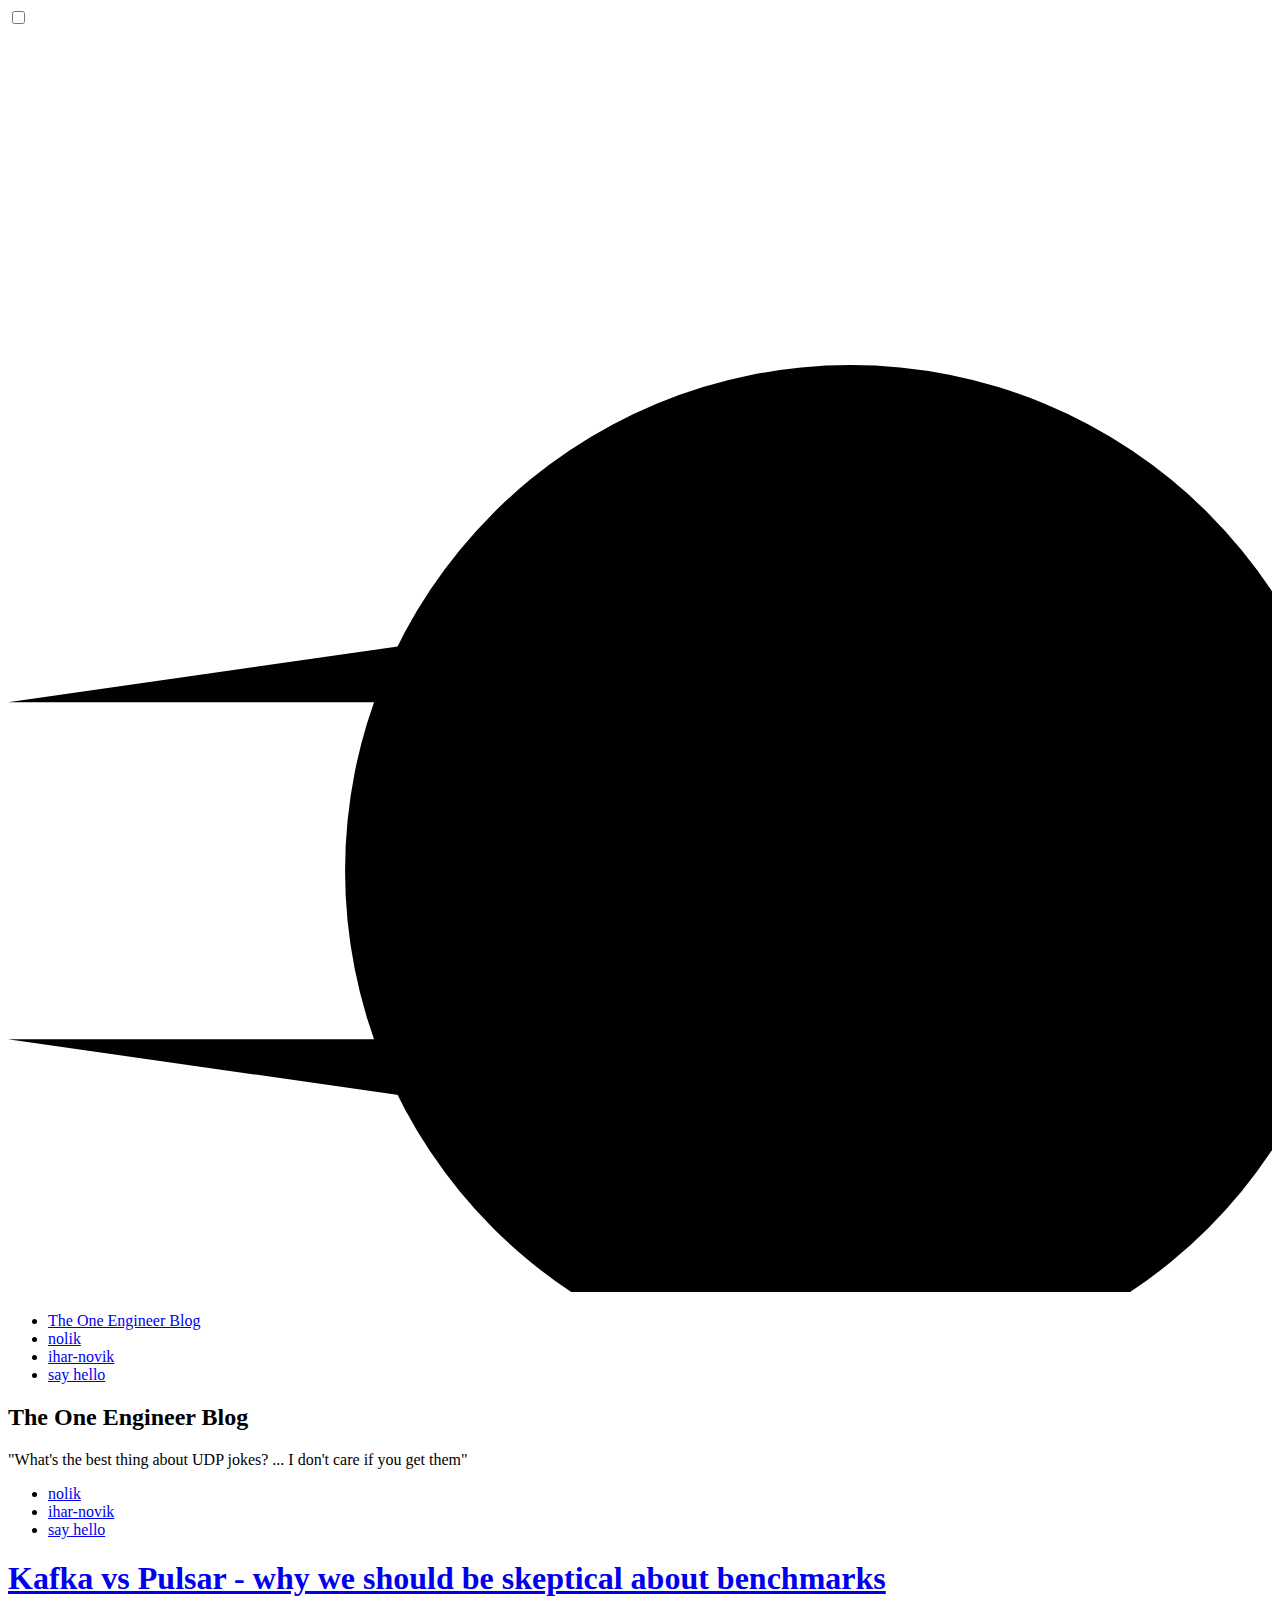
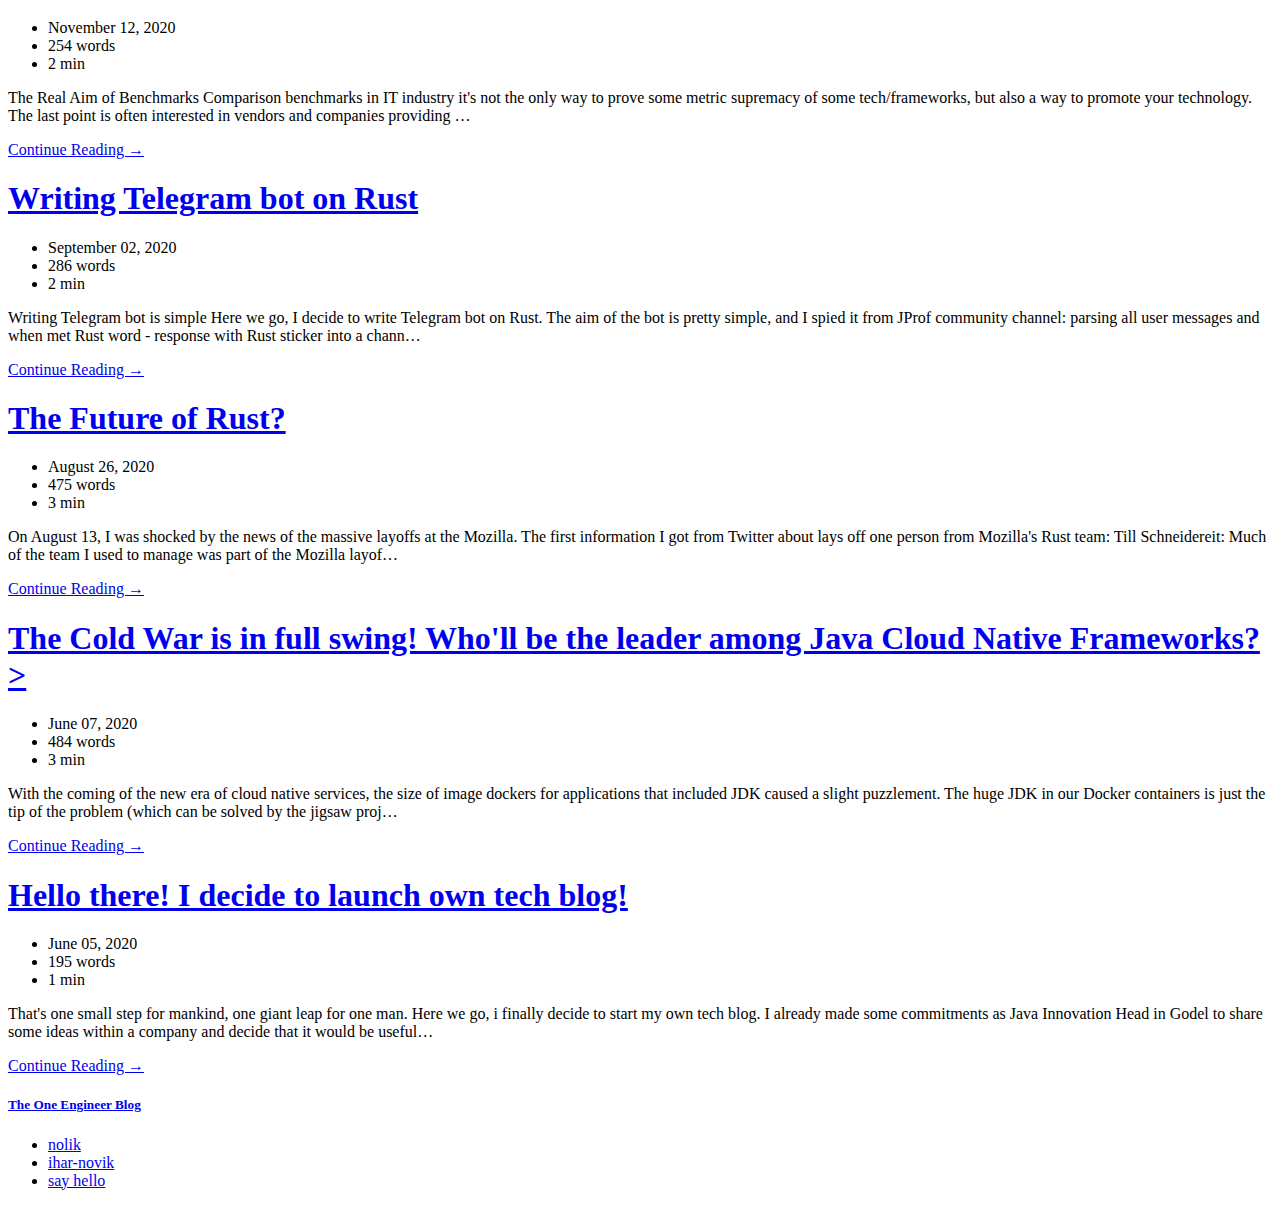
<file: index.html>
<!DOCTYPE html>
<html lang="en">
    <head>
        
        <meta http-equiv="X-UA-Compatible" content="IE=edge" >
        <meta http-equiv="content-type" content="text/html; charset=utf-8">

        <!-- SEO -->
        
        <title> The One Engineer Blog </title>
        

        <!-- Enable responsiveness on mobile devices-->
        <meta name="viewport" content="width=device-width, initial-scale=1.0, maximum-scale=1" >

        <!--  css -->
        <link id="themeCSS" rel="stylesheet"
                            href="https:&#x2F;&#x2F;nolik.github.io&#x2F;blog/default.css"
                            />

        <!-- fonts -->
        <!-- preload  -->
        <link rel="preload" href="https://fonts.googleapis.com/css?family=Montserrat:200,300,300i,400,500,500i,600,700,800,900|Raleway" as="style">
        <link rel="preload"  href="https://use.fontawesome.com/releases/v5.3.1/css/all.css" integrity="sha384-mzrmE5qonljUremFsqc01SB46JvROS7bZs3IO2EmfFsd15uHvIt+Y8vEf7N7fWAU" crossorigin="anonymous" as="style" >
        <!-- load -->
        <link rel="stylesheet" href="https://fonts.googleapis.com/css?family=Montserrat:200,300,300i,400,500,500i,600,700,800,900|Raleway">
        <link rel="stylesheet" href="https://use.fontawesome.com/releases/v5.3.1/css/all.css"  integrity="sha384-mzrmE5qonljUremFsqc01SB46JvROS7bZs3IO2EmfFsd15uHvIt+Y8vEf7N7fWAU" crossorigin="anonymous">
        
    </head>

    <body onload="main();">
        
        
<input type="checkbox" id="openSidebarMenu" class="openSidebarMenu">
<label class="menu cross menu--1" for="openSidebarMenu">
    <svg viewBox="0 0 75 75" xmlns="https://www.w3.org/2000/svg">
        <circle cx="50" cy="50" r="30" />
        <path class="line--1" d="M0 40h62c13 0 6 28-4 18L35 35" />
        <path class="line--2" d="M0 50h70" />
        <path class="line--3" d="M0 60h62c13 0 6-28-4-18L35 65" />
    </svg>
</label>

<div id="sidebarMenu">
    <div class="menu_wrapper">
        <ul class="sidebarMenuInner">
            <li>
                <a href="https:&#x2F;&#x2F;nolik.github.io&#x2F;blog" >The One Engineer Blog</a>
                <div class="menu_div" ></div>
            </li>
            
            
            
            <li><a href="https://github.com/nolik" target="_blank" >nolik</a><i class="fab fa-github" ></i></li>
            
            
            
            
            
            <li><a href="https://www.linkedin.com/in/ihar-novik" target="_blank">ihar-novik</a><i class="fab fa-linkedin" ></i></li>
            
            
            
            
            <li><a href="mailto:nolik03@gmail.com?subject=hi" target="_blank">say hello</a><i class="fas fa-envelope" ></i></li>
            
            
        </ul>
    </div>
</div>

        

        
<nav>




</nav>
<header class="header">
    
    <figure class="user_logo">
        <a href="https:&#x2F;&#x2F;nolik.github.io&#x2F;blog" style="background-image: url(https:&#x2F;&#x2F;nolik.github.io&#x2F;blog/img/profile.svg"></a>
    </figure>
    <h2 class="site_title">The One Engineer Blog</h2>
    <div>&quot;What's the best thing about UDP jokes? ... I don't care if you get them&quot;</div>
    
<ul class="social_list header_list" >
    
    
    <li class="button small font_faint"><a href="https://github.com/nolik" target="_blank" >nolik</a><i class="fab fa-github" ></i></li>
    
    
    
    
    
    
    
    
    <li class="button small font_faint"><a href="https://www.linkedin.com/in/ihar-novik" target="_blank">ihar-novik</a><i class="fab fa-linkedin" ></i></li>
    
    
    
    
    <li class="button small font_faint"><a href="mailto:nolik03@gmail.com?subject=hi" target="_blank">say hello</a><i class="fas fa-envelope" ></i></li>
    
    
    
</ul>

    
</header>

<section class="post_list">
    
    <article id="Kafka vs Pulsar - why we should be skeptical about benchmarks" class="post_list_item">
        <h1 class="article_title" >
            <a href="https:&#x2F;&#x2F;nolik.github.io&#x2F;blog&#x2F;post-5&#x2F;"  id="article_link" >Kafka vs Pulsar - why we should be skeptical about benchmarks</a>
        </h1>
            
            
<ul class="frontmatter " id="frontmatter">
    <li>
        <time class="article_time"  datetime="2020-11-12">November 12, 2020</time>
    </li>
    <span class="dotDivider"></span>
    <li> 254 words </li>
    <span class="dotDivider" ></span>
    <li> 2 min </li>
</ul>

            
            
            <p class="article_content">The Real Aim of Benchmarks
Comparison benchmarks in IT industry it's not the only way to prove some metric supremacy of some tech/frameworks, but also a way to promote your technology. The last point is often interested in vendors and companies providing …</p>
            
            <a class="button small" href="https:&#x2F;&#x2F;nolik.github.io&#x2F;blog&#x2F;post-5&#x2F;">Continue Reading →</a>
    </article>
    
    <article id="Writing Telegram bot on Rust" class="post_list_item">
        <h1 class="article_title" >
            <a href="https:&#x2F;&#x2F;nolik.github.io&#x2F;blog&#x2F;post-4&#x2F;"  id="article_link" >Writing Telegram bot on Rust</a>
        </h1>
            
            
<ul class="frontmatter " id="frontmatter">
    <li>
        <time class="article_time"  datetime="2020-09-02">September 02, 2020</time>
    </li>
    <span class="dotDivider"></span>
    <li> 286 words </li>
    <span class="dotDivider" ></span>
    <li> 2 min </li>
</ul>

            
            
            <p class="article_content">Writing Telegram bot is simple
Here we go, I decide to write Telegram bot on Rust. The aim of the bot is pretty simple, and I spied it from JProf
community channel: parsing all user messages and when met Rust word - response with Rust sticker into a chann…</p>
            
            <a class="button small" href="https:&#x2F;&#x2F;nolik.github.io&#x2F;blog&#x2F;post-4&#x2F;">Continue Reading →</a>
    </article>
    
    <article id="The Future of Rust?" class="post_list_item">
        <h1 class="article_title" >
            <a href="https:&#x2F;&#x2F;nolik.github.io&#x2F;blog&#x2F;post-3&#x2F;"  id="article_link" >The Future of Rust?</a>
        </h1>
            
            
<ul class="frontmatter " id="frontmatter">
    <li>
        <time class="article_time"  datetime="2020-08-26">August 26, 2020</time>
    </li>
    <span class="dotDivider"></span>
    <li> 475 words </li>
    <span class="dotDivider" ></span>
    <li> 3 min </li>
</ul>

            
            
            <p class="article_content">On August 13, I was shocked by the news of the massive layoffs at the Mozilla.

The first information I got from Twitter about lays off one person from Mozilla's Rust team:
Till Schneidereit: Much of the team I used to manage was part of the Mozilla layof…</p>
            
            <a class="button small" href="https:&#x2F;&#x2F;nolik.github.io&#x2F;blog&#x2F;post-3&#x2F;">Continue Reading →</a>
    </article>
    
    <article id="The Cold War is in full swing! Who&#x27;ll be the leader among Java Cloud Native Frameworks?&gt;" class="post_list_item">
        <h1 class="article_title" >
            <a href="https:&#x2F;&#x2F;nolik.github.io&#x2F;blog&#x2F;post-2&#x2F;"  id="article_link" >The Cold War is in full swing! Who&#x27;ll be the leader among Java Cloud Native Frameworks?&gt;</a>
        </h1>
            
            
<ul class="frontmatter " id="frontmatter">
    <li>
        <time class="article_time"  datetime="2020-06-07">June 07, 2020</time>
    </li>
    <span class="dotDivider"></span>
    <li> 484 words </li>
    <span class="dotDivider" ></span>
    <li> 3 min </li>
</ul>

            
            
            <p class="article_content">With the coming  of the new era of cloud native services, the size of image dockers for applications that included
JDK caused a slight puzzlement. The huge JDK in our Docker containers is just the tip of the problem (which can be
solved by the jigsaw proj…</p>
            
            <a class="button small" href="https:&#x2F;&#x2F;nolik.github.io&#x2F;blog&#x2F;post-2&#x2F;">Continue Reading →</a>
    </article>
    
    <article id="Hello there! I decide to launch own tech blog!" class="post_list_item">
        <h1 class="article_title" >
            <a href="https:&#x2F;&#x2F;nolik.github.io&#x2F;blog&#x2F;post-1&#x2F;"  id="article_link" >Hello there! I decide to launch own tech blog!</a>
        </h1>
            
            
<ul class="frontmatter " id="frontmatter">
    <li>
        <time class="article_time"  datetime="2020-06-05">June 05, 2020</time>
    </li>
    <span class="dotDivider"></span>
    <li> 195 words </li>
    <span class="dotDivider" ></span>
    <li> 1 min </li>
</ul>

            
            
            <p class="article_content">That's one small step for mankind, one giant leap for one man.
Here we go, i finally decide to start my own tech blog. I already made some commitments as Java Innovation Head in Godel
to share some ideas within a company and decide that it would be useful…</p>
            
            <a class="button small" href="https:&#x2F;&#x2F;nolik.github.io&#x2F;blog&#x2F;post-1&#x2F;">Continue Reading →</a>
    </article>
    
</section>

        
<nav class="pagination">
    

    
</nav>


        <footer>
            
            
<figure class="mini_logo ">
    <a href="https:&#x2F;&#x2F;nolik.github.io&#x2F;blog" style="background-image: url(https:&#x2F;&#x2F;nolik.github.io&#x2F;blog/img/profile.svg)"></a>
</figure>
<h5>
    <a href="https:&#x2F;&#x2F;nolik.github.io&#x2F;blog">The One Engineer Blog</a>
</h5>

            
<ul class="social_list foot_list" >
    
    
    <li class="button extra_small font_faint"><a href="https://github.com/nolik" target="_blank" >nolik</a><i class="fab fa-github" ></i></li>
    
    
    
    
    
    
    
    
    <li class="button extra_small font_faint"><a href="https://www.linkedin.com/in/ihar-novik" target="_blank">ihar-novik</a><i class="fab fa-linkedin" ></i></li>
    
    
    
    
    <li class="button extra_small font_faint"><a href="mailto:nolik03@gmail.com?subject=hi" target="_blank">say hello</a><i class="fas fa-envelope" ></i></li>
    
    
    
</ul>

            
        </footer>
    </body>
</html>
</file>
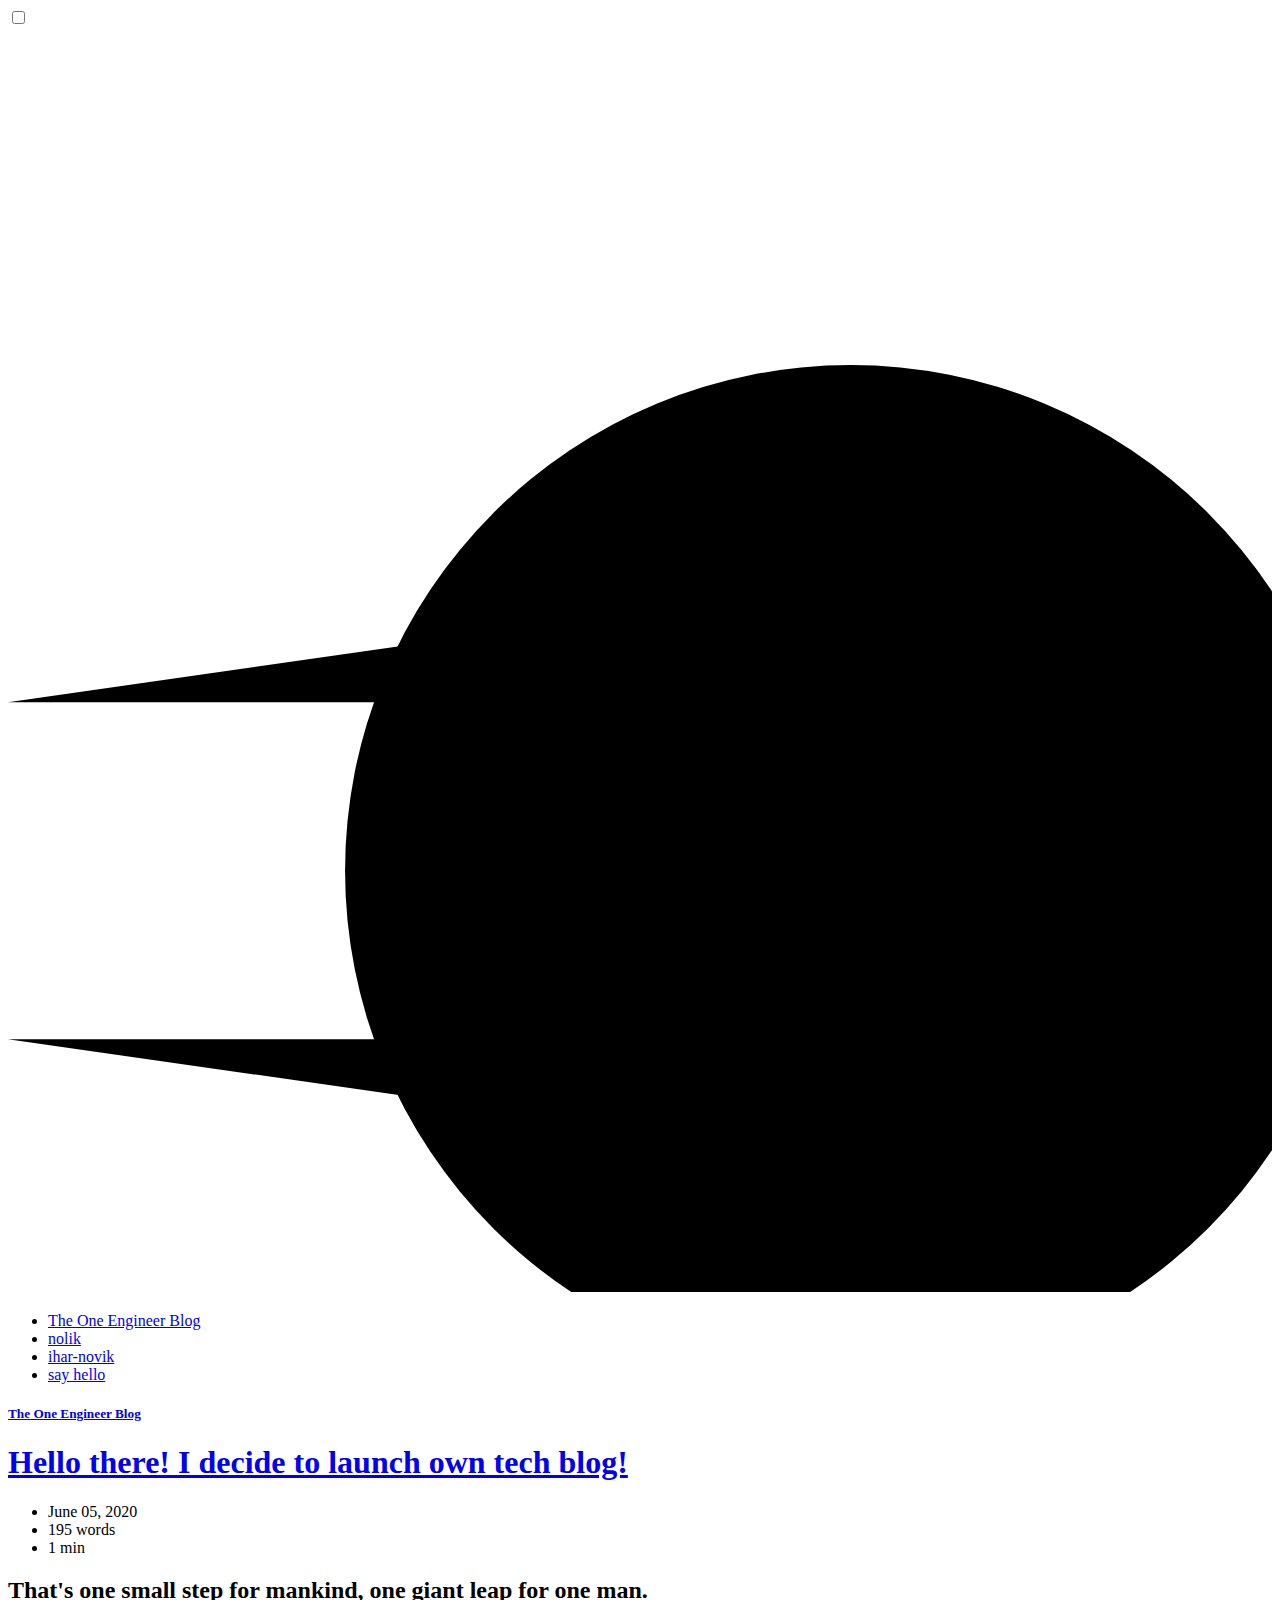
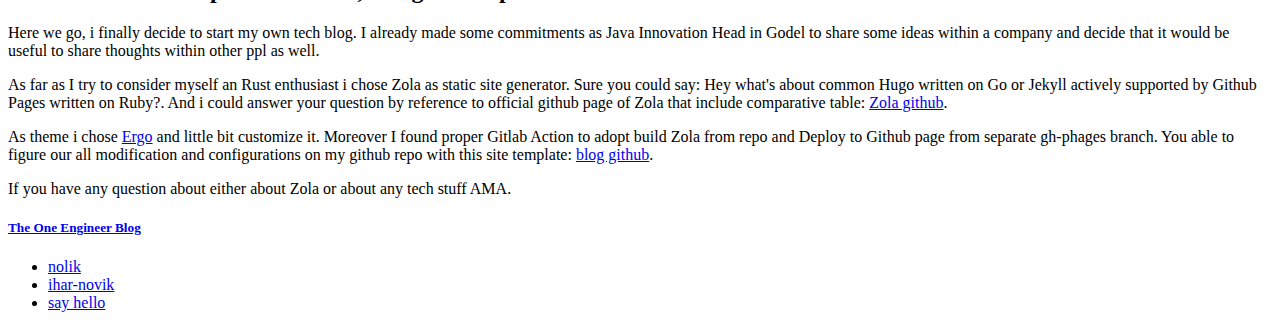
<file: post-1/index.html>
<!DOCTYPE html>
<html lang="en">
    <head>
        
        <meta http-equiv="X-UA-Compatible" content="IE=edge" >
        <meta http-equiv="content-type" content="text/html; charset=utf-8">

        <!-- SEO -->
        
        <title> Hello there! I decide to launch own tech blog! | The One Engineer Blog </title>
        

        <!-- Enable responsiveness on mobile devices-->
        <meta name="viewport" content="width=device-width, initial-scale=1.0, maximum-scale=1" >

        <!--  css -->
        <link id="themeCSS" rel="stylesheet"
                            href="https:&#x2F;&#x2F;nolik.github.io&#x2F;blog/default.css"
                            />

        <!-- fonts -->
        <!-- preload  -->
        <link rel="preload" href="https://fonts.googleapis.com/css?family=Montserrat:200,300,300i,400,500,500i,600,700,800,900|Raleway" as="style">
        <link rel="preload"  href="https://use.fontawesome.com/releases/v5.3.1/css/all.css" integrity="sha384-mzrmE5qonljUremFsqc01SB46JvROS7bZs3IO2EmfFsd15uHvIt+Y8vEf7N7fWAU" crossorigin="anonymous" as="style" >
        <!-- load -->
        <link rel="stylesheet" href="https://fonts.googleapis.com/css?family=Montserrat:200,300,300i,400,500,500i,600,700,800,900|Raleway">
        <link rel="stylesheet" href="https://use.fontawesome.com/releases/v5.3.1/css/all.css"  integrity="sha384-mzrmE5qonljUremFsqc01SB46JvROS7bZs3IO2EmfFsd15uHvIt+Y8vEf7N7fWAU" crossorigin="anonymous">
        
    </head>

    <body onload="main();">
        
        
<input type="checkbox" id="openSidebarMenu" class="openSidebarMenu">
<label class="menu cross menu--1" for="openSidebarMenu">
    <svg viewBox="0 0 75 75" xmlns="https://www.w3.org/2000/svg">
        <circle cx="50" cy="50" r="30" />
        <path class="line--1" d="M0 40h62c13 0 6 28-4 18L35 35" />
        <path class="line--2" d="M0 50h70" />
        <path class="line--3" d="M0 60h62c13 0 6-28-4-18L35 65" />
    </svg>
</label>

<div id="sidebarMenu">
    <div class="menu_wrapper">
        <ul class="sidebarMenuInner">
            <li>
                <a href="https:&#x2F;&#x2F;nolik.github.io&#x2F;blog" >The One Engineer Blog</a>
                <div class="menu_div" ></div>
            </li>
            
            
            
            <li><a href="https://github.com/nolik" target="_blank" >nolik</a><i class="fab fa-github" ></i></li>
            
            
            
            
            
            <li><a href="https://www.linkedin.com/in/ihar-novik" target="_blank">ihar-novik</a><i class="fab fa-linkedin" ></i></li>
            
            
            
            
            <li><a href="mailto:nolik03@gmail.com?subject=hi" target="_blank">say hello</a><i class="fas fa-envelope" ></i></li>
            
            
        </ul>
    </div>
</div>

        

        
<nav id="overlord" class="overlord" >
  
<figure class="mini_logo ">
    <a href="https:&#x2F;&#x2F;nolik.github.io&#x2F;blog" style="background-image: url(https:&#x2F;&#x2F;nolik.github.io&#x2F;blog/img/profile.svg)"></a>
</figure>
<h5>
    <a href="https:&#x2F;&#x2F;nolik.github.io&#x2F;blog">The One Engineer Blog</a>
</h5>

  





</nav>

<section class="post_container">
  <article>
    
      <h1 class="article_title"><a href="https:&#x2F;&#x2F;nolik.github.io&#x2F;blog&#x2F;post-1&#x2F;" id="article_link">Hello there! I decide to launch own tech blog!</a></h1>
      
<ul class="frontmatter frontmatter_page" id="frontmatter">
    <li>
        <time class="article_time"  datetime="2020-06-05">June 05, 2020</time>
    </li>
    <span class="dotDivider"></span>
    <li> 195 words </li>
    <span class="dotDivider" ></span>
    <li> 1 min </li>
</ul>

      <h2 id="that-s-one-small-step-for-mankind-one-giant-leap-for-one-man">That's one small step for mankind, one giant leap for one man.</h2>
<p>Here we go, i finally decide to start my own tech blog. I already made some commitments as Java Innovation Head in Godel
to share some ideas within a company and decide that it would be useful to share thoughts within other ppl as well.</p>
<p>As far as I try to consider myself an Rust enthusiast i chose Zola as static site generator. Sure you could say:
Hey what's about common Hugo written on Go or Jekyll actively supported by Github Pages written on Ruby?. And i could
answer your question by reference to official github page of Zola that include comparative table:
<a href="https://github.com/getzola/zola">Zola github</a>.</p>
<p>As theme i chose <a href="https://github.com/insipx/Ergo">Ergo</a> and little bit customize it. Moreover I found proper Gitlab
Action to adopt build Zola from repo and Deploy to Github page from separate gh-phages branch. You able to figure our
all modification and configurations on my github repo with this site template:
<a href="https://github.com/nolik/blog">blog github</a>.</p>
<p>If you have any question about either about Zola or about any tech stuff AMA.</p>

      
  </article>
</section>

<script src="https://utteranc.es/client.js"
        repo="nolik&#x2F;blog"
        
        issue-term="pathname"
        
        
        label="comment"
        
        theme="boxy-light"
        crossorigin="anonymous"
        async>
</script>


         

        <footer>
            
            
<figure class="mini_logo ">
    <a href="https:&#x2F;&#x2F;nolik.github.io&#x2F;blog" style="background-image: url(https:&#x2F;&#x2F;nolik.github.io&#x2F;blog/img/profile.svg)"></a>
</figure>
<h5>
    <a href="https:&#x2F;&#x2F;nolik.github.io&#x2F;blog">The One Engineer Blog</a>
</h5>

            
<ul class="social_list foot_list" >
    
    
    <li class="button extra_small font_faint"><a href="https://github.com/nolik" target="_blank" >nolik</a><i class="fab fa-github" ></i></li>
    
    
    
    
    
    
    
    
    <li class="button extra_small font_faint"><a href="https://www.linkedin.com/in/ihar-novik" target="_blank">ihar-novik</a><i class="fab fa-linkedin" ></i></li>
    
    
    
    
    <li class="button extra_small font_faint"><a href="mailto:nolik03@gmail.com?subject=hi" target="_blank">say hello</a><i class="fas fa-envelope" ></i></li>
    
    
    
</ul>

            
        </footer>
    </body>
</html>
</file>
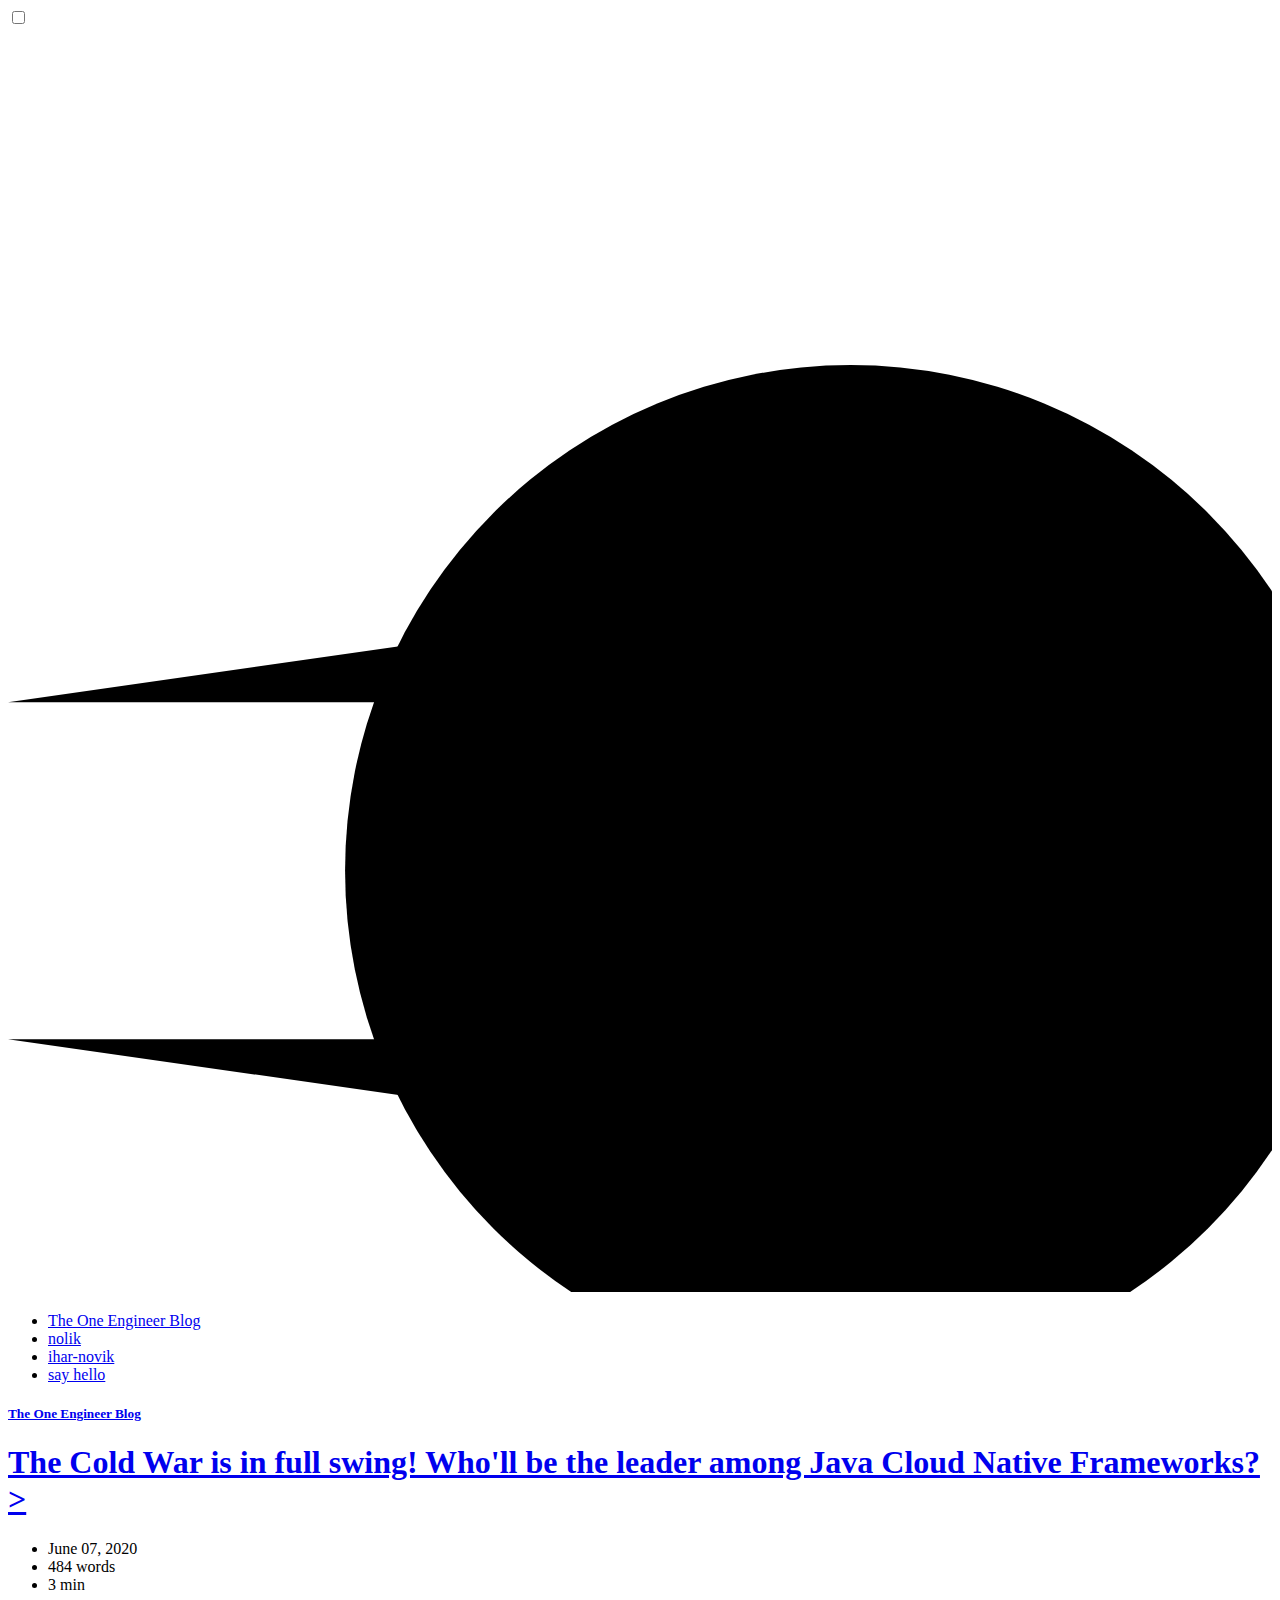
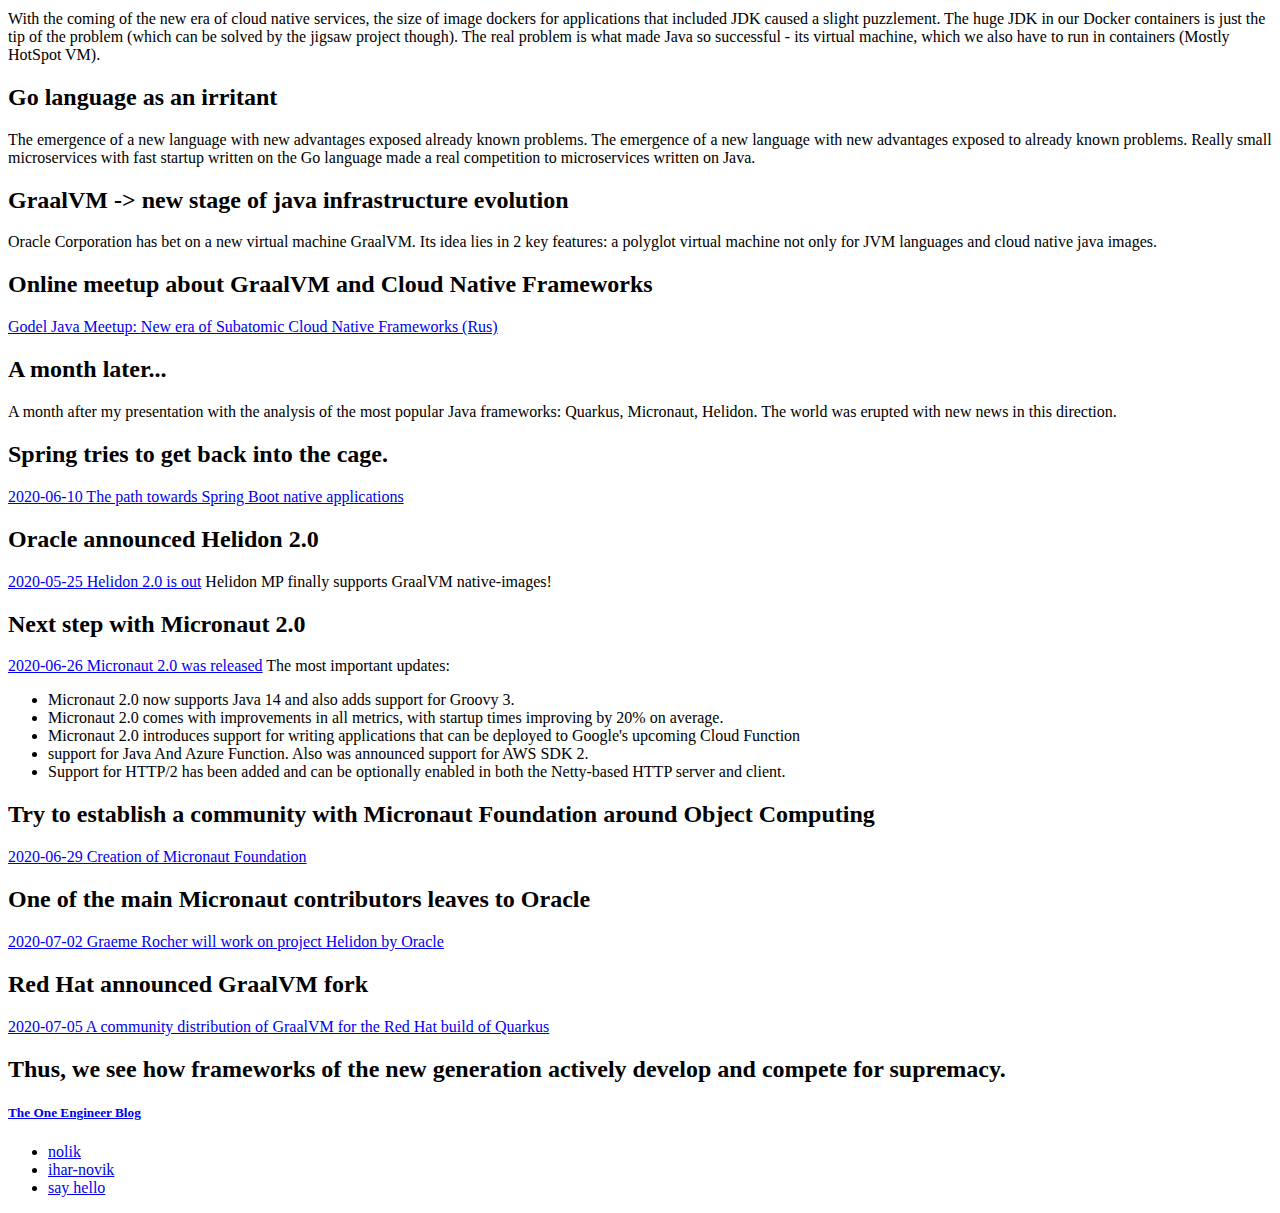
<file: post-2/index.html>
<!DOCTYPE html>
<html lang="en">
    <head>
        
        <meta http-equiv="X-UA-Compatible" content="IE=edge" >
        <meta http-equiv="content-type" content="text/html; charset=utf-8">

        <!-- SEO -->
        
        <title> The Cold War is in full swing! Who&#x27;ll be the leader among Java Cloud Native Frameworks?&gt; | The One Engineer Blog </title>
        

        <!-- Enable responsiveness on mobile devices-->
        <meta name="viewport" content="width=device-width, initial-scale=1.0, maximum-scale=1" >

        <!--  css -->
        <link id="themeCSS" rel="stylesheet"
                            href="https:&#x2F;&#x2F;nolik.github.io&#x2F;blog/default.css"
                            />

        <!-- fonts -->
        <!-- preload  -->
        <link rel="preload" href="https://fonts.googleapis.com/css?family=Montserrat:200,300,300i,400,500,500i,600,700,800,900|Raleway" as="style">
        <link rel="preload"  href="https://use.fontawesome.com/releases/v5.3.1/css/all.css" integrity="sha384-mzrmE5qonljUremFsqc01SB46JvROS7bZs3IO2EmfFsd15uHvIt+Y8vEf7N7fWAU" crossorigin="anonymous" as="style" >
        <!-- load -->
        <link rel="stylesheet" href="https://fonts.googleapis.com/css?family=Montserrat:200,300,300i,400,500,500i,600,700,800,900|Raleway">
        <link rel="stylesheet" href="https://use.fontawesome.com/releases/v5.3.1/css/all.css"  integrity="sha384-mzrmE5qonljUremFsqc01SB46JvROS7bZs3IO2EmfFsd15uHvIt+Y8vEf7N7fWAU" crossorigin="anonymous">
        
    </head>

    <body onload="main();">
        
        
<input type="checkbox" id="openSidebarMenu" class="openSidebarMenu">
<label class="menu cross menu--1" for="openSidebarMenu">
    <svg viewBox="0 0 75 75" xmlns="https://www.w3.org/2000/svg">
        <circle cx="50" cy="50" r="30" />
        <path class="line--1" d="M0 40h62c13 0 6 28-4 18L35 35" />
        <path class="line--2" d="M0 50h70" />
        <path class="line--3" d="M0 60h62c13 0 6-28-4-18L35 65" />
    </svg>
</label>

<div id="sidebarMenu">
    <div class="menu_wrapper">
        <ul class="sidebarMenuInner">
            <li>
                <a href="https:&#x2F;&#x2F;nolik.github.io&#x2F;blog" >The One Engineer Blog</a>
                <div class="menu_div" ></div>
            </li>
            
            
            
            <li><a href="https://github.com/nolik" target="_blank" >nolik</a><i class="fab fa-github" ></i></li>
            
            
            
            
            
            <li><a href="https://www.linkedin.com/in/ihar-novik" target="_blank">ihar-novik</a><i class="fab fa-linkedin" ></i></li>
            
            
            
            
            <li><a href="mailto:nolik03@gmail.com?subject=hi" target="_blank">say hello</a><i class="fas fa-envelope" ></i></li>
            
            
        </ul>
    </div>
</div>

        

        
<nav id="overlord" class="overlord" >
  
<figure class="mini_logo ">
    <a href="https:&#x2F;&#x2F;nolik.github.io&#x2F;blog" style="background-image: url(https:&#x2F;&#x2F;nolik.github.io&#x2F;blog/img/profile.svg)"></a>
</figure>
<h5>
    <a href="https:&#x2F;&#x2F;nolik.github.io&#x2F;blog">The One Engineer Blog</a>
</h5>

  





</nav>

<section class="post_container">
  <article>
    
      <h1 class="article_title"><a href="https:&#x2F;&#x2F;nolik.github.io&#x2F;blog&#x2F;post-2&#x2F;" id="article_link">The Cold War is in full swing! Who&#x27;ll be the leader among Java Cloud Native Frameworks?&gt;</a></h1>
      
<ul class="frontmatter frontmatter_page" id="frontmatter">
    <li>
        <time class="article_time"  datetime="2020-06-07">June 07, 2020</time>
    </li>
    <span class="dotDivider"></span>
    <li> 484 words </li>
    <span class="dotDivider" ></span>
    <li> 3 min </li>
</ul>

      <p>With the coming  of the new era of cloud native services, the size of image dockers for applications that included
JDK caused a slight puzzlement. The huge JDK in our Docker containers is just the tip of the problem (which can be
solved by the jigsaw project though). The real problem is what made Java so successful - its virtual machine, which we
also have to run in containers (Mostly HotSpot VM).</p>
<h2 id="go-language-as-an-irritant">Go language as an irritant</h2>
<p>The emergence of a new language with new advantages exposed already known problems. The emergence of a new language with
new advantages exposed to already known problems. Really small microservices with fast startup written on the Go
language made a real competition to microservices written on Java.</p>
<h2 id="graalvm-new-stage-of-java-infrastructure-evolution">GraalVM -&gt; new stage of java infrastructure evolution</h2>
<p>Oracle Corporation has bet on a new virtual machine GraalVM. Its idea lies in 2 key features: a polyglot virtual
machine not only for JVM languages and cloud native java images.</p>
<h2 id="online-meetup-about-graalvm-and-cloud-native-frameworks">Online meetup about GraalVM and Cloud Native Frameworks</h2>
<p><a href="https://web.microsoftstream.com/video/69ff627e-c9a4-4cf3-a80b-69c4d242a4e0">Godel Java Meetup: New era of Subatomic Cloud Native Frameworks (Rus)</a></p>
<h2 id="a-month-later">A month later...</h2>
<p>A month after my presentation with the analysis of the most popular Java frameworks: Quarkus, Micronaut, Helidon. The
world was erupted with new news in this direction.</p>
<h2 id="spring-tries-to-get-back-into-the-cage">Spring tries to get back into the cage.</h2>
<p><a href="https://spring.io/blog/2020/06/10/the-path-towards-spring-boot-native-applications">2020-06-10 The path towards Spring Boot native applications</a></p>
<h2 id="oracle-announced-helidon-2-0">Oracle announced Helidon 2.0</h2>
<p><a href="https://twitter.com/oraclelabs/status/1278768631158013956?s=19">2020-05-25 Helidon 2.0 is out</a>
Helidon MP finally supports GraalVM native-images!</p>
<h2 id="next-step-with-micronaut-2-0">Next step with Micronaut 2.0</h2>
<p><a href="https://micronaut.io/blog/2020-06-26-announcing-micronaut-20.html">2020-06-26 Micronaut 2.0 was released</a>
The most important updates:</p>
<ul>
<li>Micronaut 2.0 now supports Java 14 and also adds support for Groovy 3.</li>
<li>Micronaut 2.0 comes with improvements in all metrics, with startup times improving by 20% on average.</li>
<li>Micronaut 2.0 introduces support for writing applications that can be deployed to Google's upcoming Cloud Function</li>
<li>support for Java And Azure Function. Also was announced support for AWS SDK 2.</li>
<li>Support for HTTP/2 has been added and can be optionally enabled in both the Netty-based HTTP server and client.</li>
</ul>
<h2 id="try-to-establish-a-community-with-micronaut-foundation-around-object-computing">Try to establish a community with Micronaut Foundation around Object Computing</h2>
<p><a href="https://micronaut.io/blog/2020-06-26-announcing-micronaut-20.html">2020-06-29 Creation of Micronaut Foundation</a></p>
<h2 id="one-of-the-main-micronaut-contributors-leaves-to-oracle">One of the main Micronaut contributors leaves to Oracle</h2>
<p><a href="https://micronaut.io/blog/2020-06-26-announcing-micronaut-20.html">2020-07-02 Graeme Rocher will work on project Helidon by Oracle</a></p>
<h2 id="red-hat-announced-graalvm-fork">Red Hat announced GraalVM fork</h2>
<p><a href="https://micronaut.io/blog/2020-06-26-announcing-micronaut-20.html">2020-07-05 A community distribution of GraalVM for the Red Hat build of Quarkus</a></p>
<h2 id="thus-we-see-how-frameworks-of-the-new-generation-actively-develop-and-compete-for-supremacy">Thus, we see how frameworks of the new generation actively develop and compete for supremacy.</h2>

      
  </article>
</section>

<script src="https://utteranc.es/client.js"
        repo="nolik&#x2F;blog"
        
        issue-term="pathname"
        
        
        label="comment"
        
        theme="boxy-light"
        crossorigin="anonymous"
        async>
</script>


         

        <footer>
            
            
<figure class="mini_logo ">
    <a href="https:&#x2F;&#x2F;nolik.github.io&#x2F;blog" style="background-image: url(https:&#x2F;&#x2F;nolik.github.io&#x2F;blog/img/profile.svg)"></a>
</figure>
<h5>
    <a href="https:&#x2F;&#x2F;nolik.github.io&#x2F;blog">The One Engineer Blog</a>
</h5>

            
<ul class="social_list foot_list" >
    
    
    <li class="button extra_small font_faint"><a href="https://github.com/nolik" target="_blank" >nolik</a><i class="fab fa-github" ></i></li>
    
    
    
    
    
    
    
    
    <li class="button extra_small font_faint"><a href="https://www.linkedin.com/in/ihar-novik" target="_blank">ihar-novik</a><i class="fab fa-linkedin" ></i></li>
    
    
    
    
    <li class="button extra_small font_faint"><a href="mailto:nolik03@gmail.com?subject=hi" target="_blank">say hello</a><i class="fas fa-envelope" ></i></li>
    
    
    
</ul>

            
        </footer>
    </body>
</html>
</file>
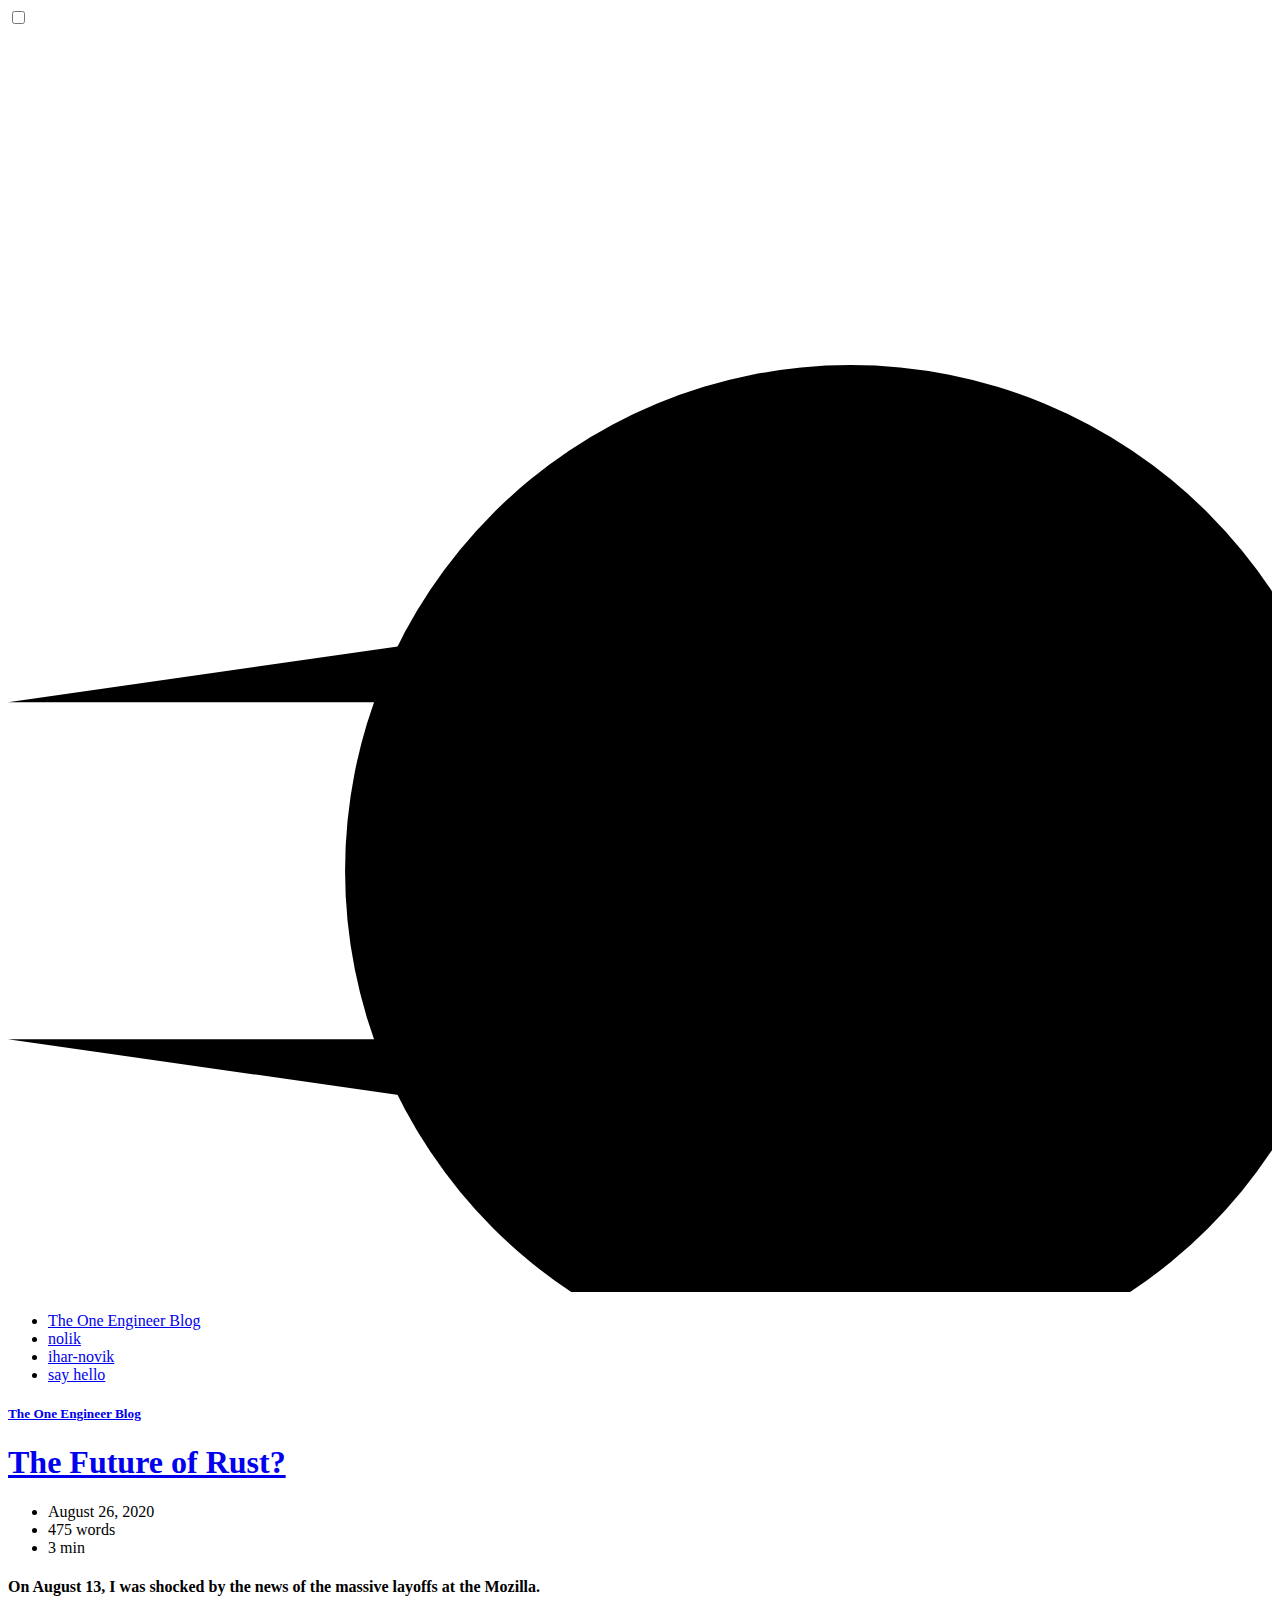
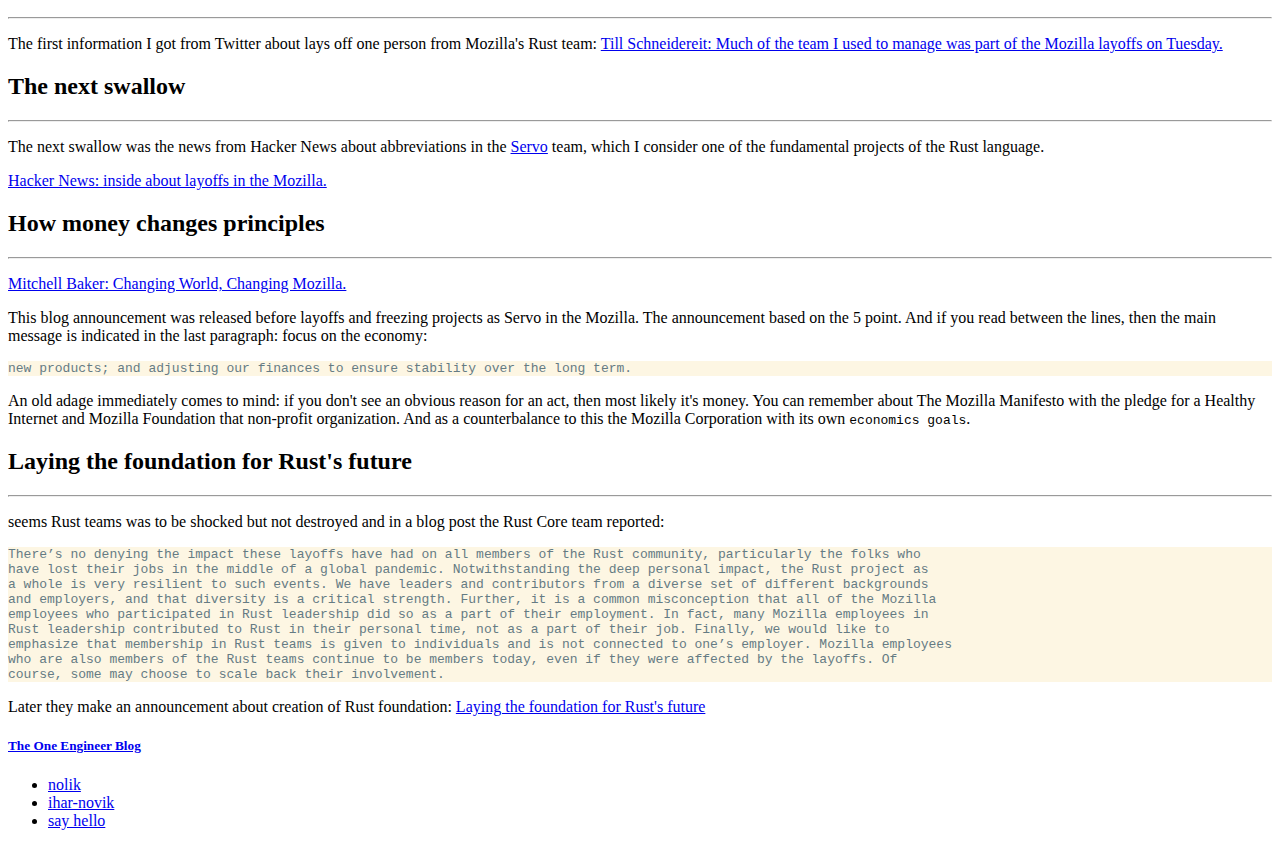
<file: post-3/index.html>
<!DOCTYPE html>
<html lang="en">
    <head>
        
        <meta http-equiv="X-UA-Compatible" content="IE=edge" >
        <meta http-equiv="content-type" content="text/html; charset=utf-8">

        <!-- SEO -->
        
        <title> The Future of Rust? | The One Engineer Blog </title>
        

        <!-- Enable responsiveness on mobile devices-->
        <meta name="viewport" content="width=device-width, initial-scale=1.0, maximum-scale=1" >

        <!--  css -->
        <link id="themeCSS" rel="stylesheet"
                            href="https:&#x2F;&#x2F;nolik.github.io&#x2F;blog/default.css"
                            />

        <!-- fonts -->
        <!-- preload  -->
        <link rel="preload" href="https://fonts.googleapis.com/css?family=Montserrat:200,300,300i,400,500,500i,600,700,800,900|Raleway" as="style">
        <link rel="preload"  href="https://use.fontawesome.com/releases/v5.3.1/css/all.css" integrity="sha384-mzrmE5qonljUremFsqc01SB46JvROS7bZs3IO2EmfFsd15uHvIt+Y8vEf7N7fWAU" crossorigin="anonymous" as="style" >
        <!-- load -->
        <link rel="stylesheet" href="https://fonts.googleapis.com/css?family=Montserrat:200,300,300i,400,500,500i,600,700,800,900|Raleway">
        <link rel="stylesheet" href="https://use.fontawesome.com/releases/v5.3.1/css/all.css"  integrity="sha384-mzrmE5qonljUremFsqc01SB46JvROS7bZs3IO2EmfFsd15uHvIt+Y8vEf7N7fWAU" crossorigin="anonymous">
        
    </head>

    <body onload="main();">
        
        
<input type="checkbox" id="openSidebarMenu" class="openSidebarMenu">
<label class="menu cross menu--1" for="openSidebarMenu">
    <svg viewBox="0 0 75 75" xmlns="https://www.w3.org/2000/svg">
        <circle cx="50" cy="50" r="30" />
        <path class="line--1" d="M0 40h62c13 0 6 28-4 18L35 35" />
        <path class="line--2" d="M0 50h70" />
        <path class="line--3" d="M0 60h62c13 0 6-28-4-18L35 65" />
    </svg>
</label>

<div id="sidebarMenu">
    <div class="menu_wrapper">
        <ul class="sidebarMenuInner">
            <li>
                <a href="https:&#x2F;&#x2F;nolik.github.io&#x2F;blog" >The One Engineer Blog</a>
                <div class="menu_div" ></div>
            </li>
            
            
            
            <li><a href="https://github.com/nolik" target="_blank" >nolik</a><i class="fab fa-github" ></i></li>
            
            
            
            
            
            <li><a href="https://www.linkedin.com/in/ihar-novik" target="_blank">ihar-novik</a><i class="fab fa-linkedin" ></i></li>
            
            
            
            
            <li><a href="mailto:nolik03@gmail.com?subject=hi" target="_blank">say hello</a><i class="fas fa-envelope" ></i></li>
            
            
        </ul>
    </div>
</div>

        

        
<nav id="overlord" class="overlord" >
  
<figure class="mini_logo ">
    <a href="https:&#x2F;&#x2F;nolik.github.io&#x2F;blog" style="background-image: url(https:&#x2F;&#x2F;nolik.github.io&#x2F;blog/img/profile.svg)"></a>
</figure>
<h5>
    <a href="https:&#x2F;&#x2F;nolik.github.io&#x2F;blog">The One Engineer Blog</a>
</h5>

  





</nav>

<section class="post_container">
  <article>
    
      <h1 class="article_title"><a href="https:&#x2F;&#x2F;nolik.github.io&#x2F;blog&#x2F;post-3&#x2F;" id="article_link">The Future of Rust?</a></h1>
      
<ul class="frontmatter frontmatter_page" id="frontmatter">
    <li>
        <time class="article_time"  datetime="2020-08-26">August 26, 2020</time>
    </li>
    <span class="dotDivider"></span>
    <li> 475 words </li>
    <span class="dotDivider" ></span>
    <li> 3 min </li>
</ul>

      <h4 id="on-august-13-i-was-shocked-by-the-news-of-the-massive-layoffs-at-the-mozilla">On August 13, I was shocked by the news of the massive layoffs at the Mozilla.</h4>
<hr />
<p>The first information I got from Twitter about lays off one person from Mozilla's Rust team:
<a href="https://twitter.com/tschneidereit/status/1293868141953667074">Till Schneidereit: Much of the team I used to manage was part of the Mozilla layoffs on Tuesday.</a></p>
<h2 id="the-next-swallow">The next swallow</h2>
<hr />
<p>The next swallow was the news from Hacker News about abbreviations in the <a href="https://servo.org/">Servo</a> team, which I
consider one of the fundamental projects of the Rust language.</p>
<p><a href="https://news.ycombinator.com/item?id=24133342">Hacker News: inside about layoffs in the Mozilla.</a></p>
<h2 id="how-money-changes-principles">How money changes principles</h2>
<hr />
<p><a href="https://blog.mozilla.org/blog/2020/08/11/changing-world-changing-mozilla">Mitchell Baker: Changing World, Changing Mozilla.</a></p>
<p>This blog announcement was released before layoffs and freezing projects as Servo in the Mozilla. The announcement based
on the 5 point. And if you read between the lines, then the main message is indicated in the last paragraph: focus on
the economy:</p>
<pre style="background-color:#fdf6e3;">
<code class="language-building a better internet by creating new kinds of value in Firefox; investing in innovation and creating" data-lang="building a better internet by creating new kinds of value in Firefox; investing in innovation and creating"><span style="color:#657b83;">new products; and adjusting our finances to ensure stability over the long term.
</span></code></pre>
<p>An old adage immediately comes to mind: if you don't see an obvious reason for an act, then most likely it's money. You can remember about The Mozilla
Manifesto with the pledge for a Healthy Internet and Mozilla Foundation that non-profit organization. And as a
counterbalance to this the Mozilla Corporation with its own <code>economics goals</code>.</p>
<h2 id="laying-the-foundation-for-rust-s-future">Laying the foundation for Rust's future</h2>
<hr />
<p>seems Rust teams was to be shocked but not destroyed and in a blog post the Rust Core team reported:</p>
<pre style="background-color:#fdf6e3;">
<code><span style="color:#657b83;">There’s no denying the impact these layoffs have had on all members of the Rust community, particularly the folks who
have lost their jobs in the middle of a global pandemic. Notwithstanding the deep personal impact, the Rust project as
a whole is very resilient to such events. We have leaders and contributors from a diverse set of different backgrounds
and employers, and that diversity is a critical strength. Further, it is a common misconception that all of the Mozilla
employees who participated in Rust leadership did so as a part of their employment. In fact, many Mozilla employees in
Rust leadership contributed to Rust in their personal time, not as a part of their job. Finally, we would like to
emphasize that membership in Rust teams is given to individuals and is not connected to one’s employer. Mozilla employees
who are also members of the Rust teams continue to be members today, even if they were affected by the layoffs. Of
course, some may choose to scale back their involvement.
</span></code></pre>
<p>Later they make an announcement about creation of Rust foundation:
<a href="https://blog.rust-lang.org/2020/08/18/laying-the-foundation-for-rusts-future.html">Laying the foundation for Rust's future</a></p>

      
  </article>
</section>

<script src="https://utteranc.es/client.js"
        repo="nolik&#x2F;blog"
        
        issue-term="pathname"
        
        
        label="comment"
        
        theme="boxy-light"
        crossorigin="anonymous"
        async>
</script>


         

        <footer>
            
            
<figure class="mini_logo ">
    <a href="https:&#x2F;&#x2F;nolik.github.io&#x2F;blog" style="background-image: url(https:&#x2F;&#x2F;nolik.github.io&#x2F;blog/img/profile.svg)"></a>
</figure>
<h5>
    <a href="https:&#x2F;&#x2F;nolik.github.io&#x2F;blog">The One Engineer Blog</a>
</h5>

            
<ul class="social_list foot_list" >
    
    
    <li class="button extra_small font_faint"><a href="https://github.com/nolik" target="_blank" >nolik</a><i class="fab fa-github" ></i></li>
    
    
    
    
    
    
    
    
    <li class="button extra_small font_faint"><a href="https://www.linkedin.com/in/ihar-novik" target="_blank">ihar-novik</a><i class="fab fa-linkedin" ></i></li>
    
    
    
    
    <li class="button extra_small font_faint"><a href="mailto:nolik03@gmail.com?subject=hi" target="_blank">say hello</a><i class="fas fa-envelope" ></i></li>
    
    
    
</ul>

            
        </footer>
    </body>
</html>
</file>
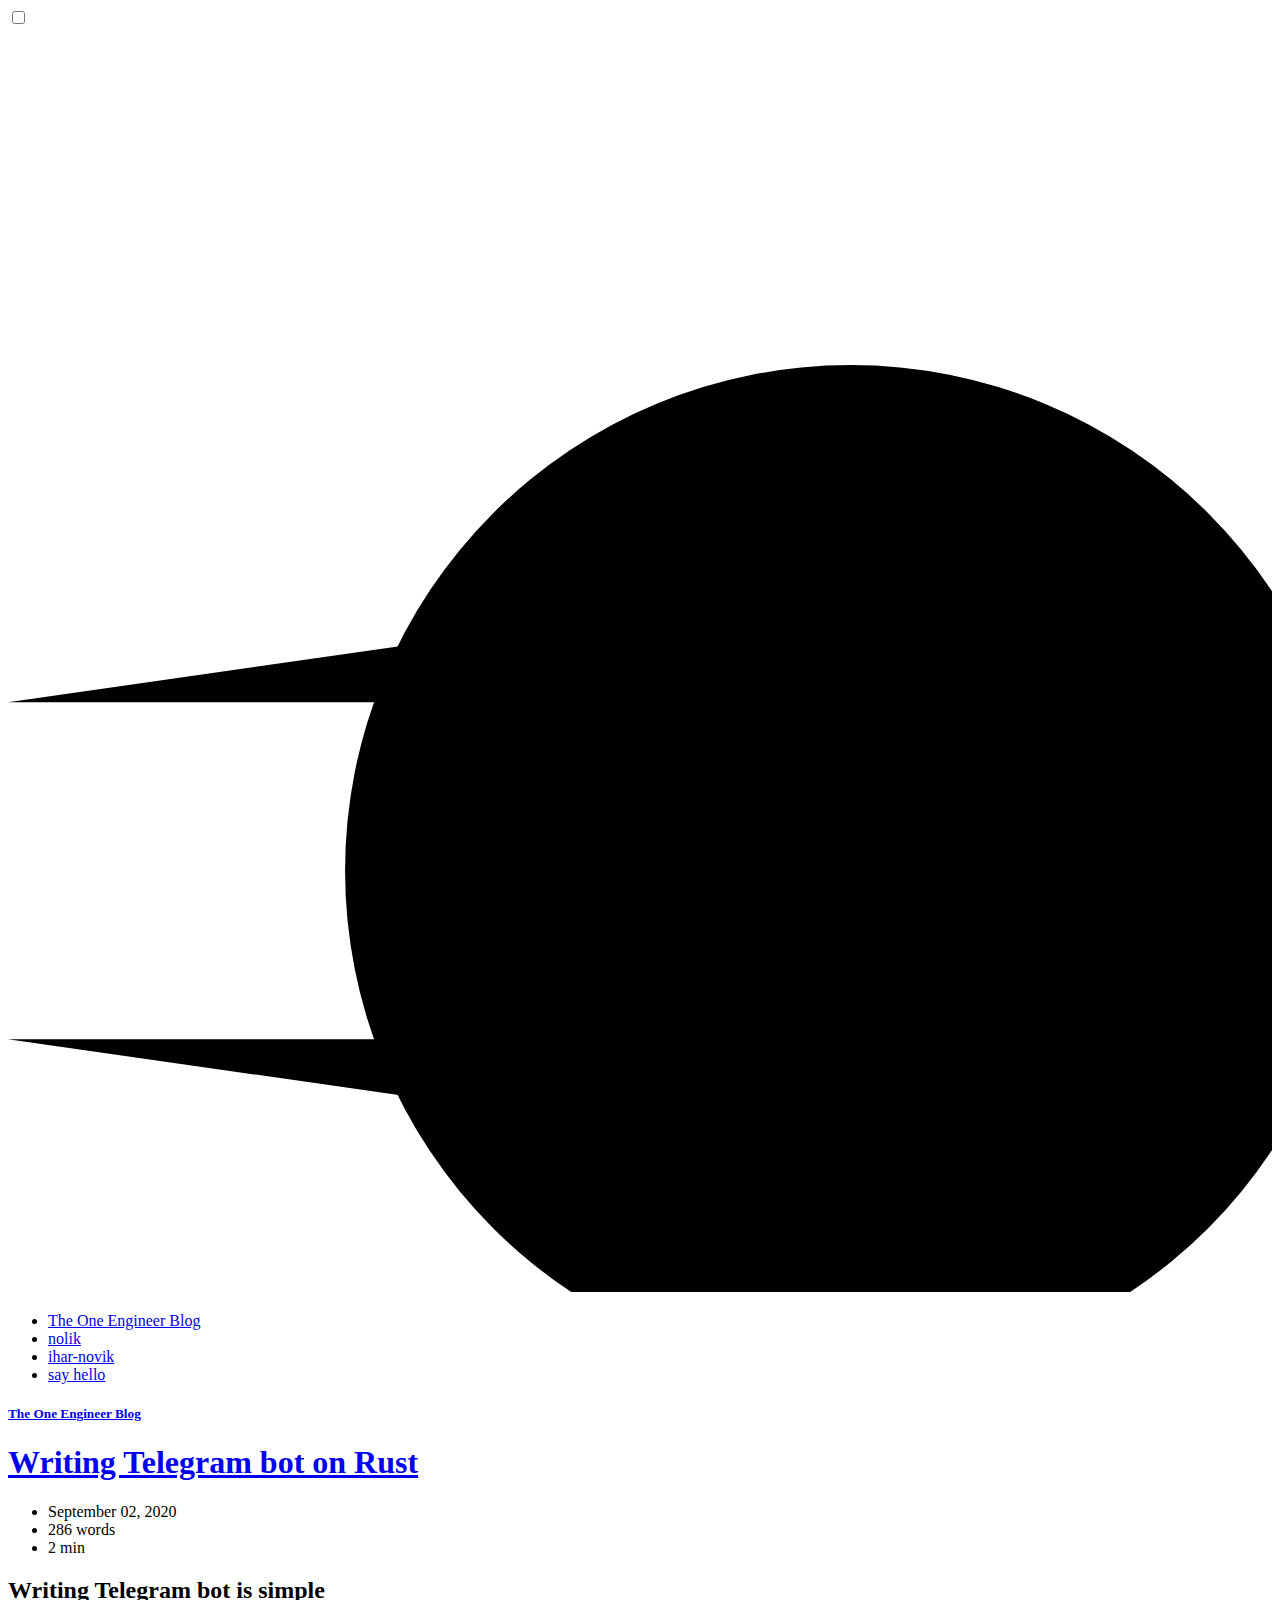
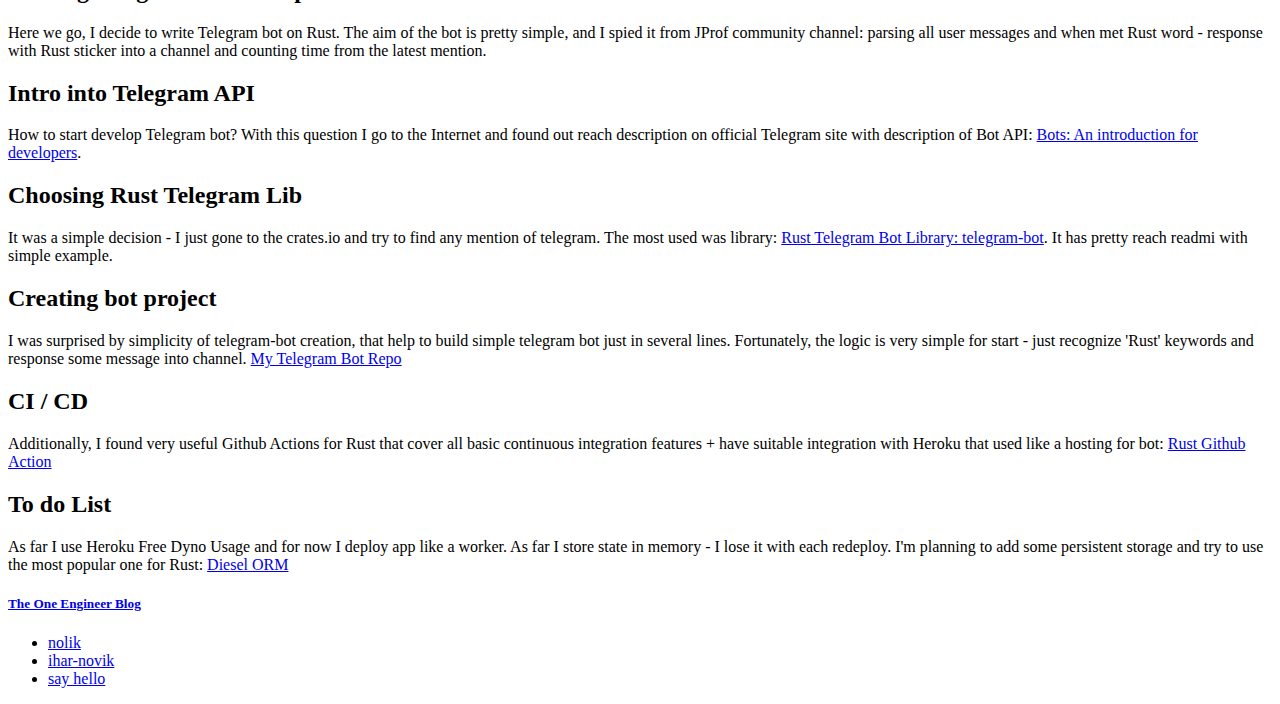
<file: post-4/index.html>
<!DOCTYPE html>
<html lang="en">
    <head>
        
        <meta http-equiv="X-UA-Compatible" content="IE=edge" >
        <meta http-equiv="content-type" content="text/html; charset=utf-8">

        <!-- SEO -->
        
        <title> Writing Telegram bot on Rust | The One Engineer Blog </title>
        

        <!-- Enable responsiveness on mobile devices-->
        <meta name="viewport" content="width=device-width, initial-scale=1.0, maximum-scale=1" >

        <!--  css -->
        <link id="themeCSS" rel="stylesheet"
                            href="https:&#x2F;&#x2F;nolik.github.io&#x2F;blog/default.css"
                            />

        <!-- fonts -->
        <!-- preload  -->
        <link rel="preload" href="https://fonts.googleapis.com/css?family=Montserrat:200,300,300i,400,500,500i,600,700,800,900|Raleway" as="style">
        <link rel="preload"  href="https://use.fontawesome.com/releases/v5.3.1/css/all.css" integrity="sha384-mzrmE5qonljUremFsqc01SB46JvROS7bZs3IO2EmfFsd15uHvIt+Y8vEf7N7fWAU" crossorigin="anonymous" as="style" >
        <!-- load -->
        <link rel="stylesheet" href="https://fonts.googleapis.com/css?family=Montserrat:200,300,300i,400,500,500i,600,700,800,900|Raleway">
        <link rel="stylesheet" href="https://use.fontawesome.com/releases/v5.3.1/css/all.css"  integrity="sha384-mzrmE5qonljUremFsqc01SB46JvROS7bZs3IO2EmfFsd15uHvIt+Y8vEf7N7fWAU" crossorigin="anonymous">
        
    </head>

    <body onload="main();">
        
        
<input type="checkbox" id="openSidebarMenu" class="openSidebarMenu">
<label class="menu cross menu--1" for="openSidebarMenu">
    <svg viewBox="0 0 75 75" xmlns="https://www.w3.org/2000/svg">
        <circle cx="50" cy="50" r="30" />
        <path class="line--1" d="M0 40h62c13 0 6 28-4 18L35 35" />
        <path class="line--2" d="M0 50h70" />
        <path class="line--3" d="M0 60h62c13 0 6-28-4-18L35 65" />
    </svg>
</label>

<div id="sidebarMenu">
    <div class="menu_wrapper">
        <ul class="sidebarMenuInner">
            <li>
                <a href="https:&#x2F;&#x2F;nolik.github.io&#x2F;blog" >The One Engineer Blog</a>
                <div class="menu_div" ></div>
            </li>
            
            
            
            <li><a href="https://github.com/nolik" target="_blank" >nolik</a><i class="fab fa-github" ></i></li>
            
            
            
            
            
            <li><a href="https://www.linkedin.com/in/ihar-novik" target="_blank">ihar-novik</a><i class="fab fa-linkedin" ></i></li>
            
            
            
            
            <li><a href="mailto:nolik03@gmail.com?subject=hi" target="_blank">say hello</a><i class="fas fa-envelope" ></i></li>
            
            
        </ul>
    </div>
</div>

        

        
<nav id="overlord" class="overlord" >
  
<figure class="mini_logo ">
    <a href="https:&#x2F;&#x2F;nolik.github.io&#x2F;blog" style="background-image: url(https:&#x2F;&#x2F;nolik.github.io&#x2F;blog/img/profile.svg)"></a>
</figure>
<h5>
    <a href="https:&#x2F;&#x2F;nolik.github.io&#x2F;blog">The One Engineer Blog</a>
</h5>

  





</nav>

<section class="post_container">
  <article>
    
      <h1 class="article_title"><a href="https:&#x2F;&#x2F;nolik.github.io&#x2F;blog&#x2F;post-4&#x2F;" id="article_link">Writing Telegram bot on Rust</a></h1>
      
<ul class="frontmatter frontmatter_page" id="frontmatter">
    <li>
        <time class="article_time"  datetime="2020-09-02">September 02, 2020</time>
    </li>
    <span class="dotDivider"></span>
    <li> 286 words </li>
    <span class="dotDivider" ></span>
    <li> 2 min </li>
</ul>

      <h2 id="writing-telegram-bot-is-simple">Writing Telegram bot is simple</h2>
<p>Here we go, I decide to write Telegram bot on Rust. The aim of the bot is pretty simple, and I spied it from JProf
community channel: parsing all user messages and when met Rust word - response with Rust sticker into a channel and counting time from the latest mention.</p>
<h2 id="intro-into-telegram-api">Intro into Telegram API</h2>
<p>How to start develop Telegram bot? With this question I go to the Internet and found out reach description on official
Telegram site with description of Bot API: <a href="https://core.telegram.org/bots">Bots: An introduction for developers</a>.</p>
<h2 id="choosing-rust-telegram-lib">Choosing Rust Telegram Lib</h2>
<p>It was a simple decision - I just gone to the crates.io and try to find any mention of telegram. The most used was library:
<a href="https://crates.io/crates/telegram-bot">Rust Telegram Bot Library: telegram-bot</a>. It has pretty reach readmi with simple
example.</p>
<h2 id="creating-bot-project">Creating bot project</h2>
<p>I was surprised by simplicity of telegram-bot creation, that help to build simple telegram bot just in several lines. Fortunately, the logic is very simple for start - just recognize 'Rust' keywords and response some message into channel. <a href="https://github.com/nolik/rust-by-bot">My Telegram Bot Repo</a></p>
<h2 id="ci-cd">CI / CD</h2>
<p>Additionally, I found very useful Github Actions for Rust that cover all basic continuous integration features + have suitable integration with Heroku that used like a hosting for bot: <a href="https://github.com/marketplace/actions/rust-action">Rust Github Action</a></p>
<h2 id="to-do-list">To do List</h2>
<p>As far I use Heroku Free Dyno Usage and for now I deploy app like a worker. As far I store state in memory - I lose it with each redeploy. I'm planning to add some persistent storage and try to use the most popular one for Rust: <a href="http://diesel.rs/">Diesel ORM</a></p>

      
  </article>
</section>

<script src="https://utteranc.es/client.js"
        repo="nolik&#x2F;blog"
        
        issue-term="pathname"
        
        
        label="comment"
        
        theme="boxy-light"
        crossorigin="anonymous"
        async>
</script>


         

        <footer>
            
            
<figure class="mini_logo ">
    <a href="https:&#x2F;&#x2F;nolik.github.io&#x2F;blog" style="background-image: url(https:&#x2F;&#x2F;nolik.github.io&#x2F;blog/img/profile.svg)"></a>
</figure>
<h5>
    <a href="https:&#x2F;&#x2F;nolik.github.io&#x2F;blog">The One Engineer Blog</a>
</h5>

            
<ul class="social_list foot_list" >
    
    
    <li class="button extra_small font_faint"><a href="https://github.com/nolik" target="_blank" >nolik</a><i class="fab fa-github" ></i></li>
    
    
    
    
    
    
    
    
    <li class="button extra_small font_faint"><a href="https://www.linkedin.com/in/ihar-novik" target="_blank">ihar-novik</a><i class="fab fa-linkedin" ></i></li>
    
    
    
    
    <li class="button extra_small font_faint"><a href="mailto:nolik03@gmail.com?subject=hi" target="_blank">say hello</a><i class="fas fa-envelope" ></i></li>
    
    
    
</ul>

            
        </footer>
    </body>
</html>
</file>
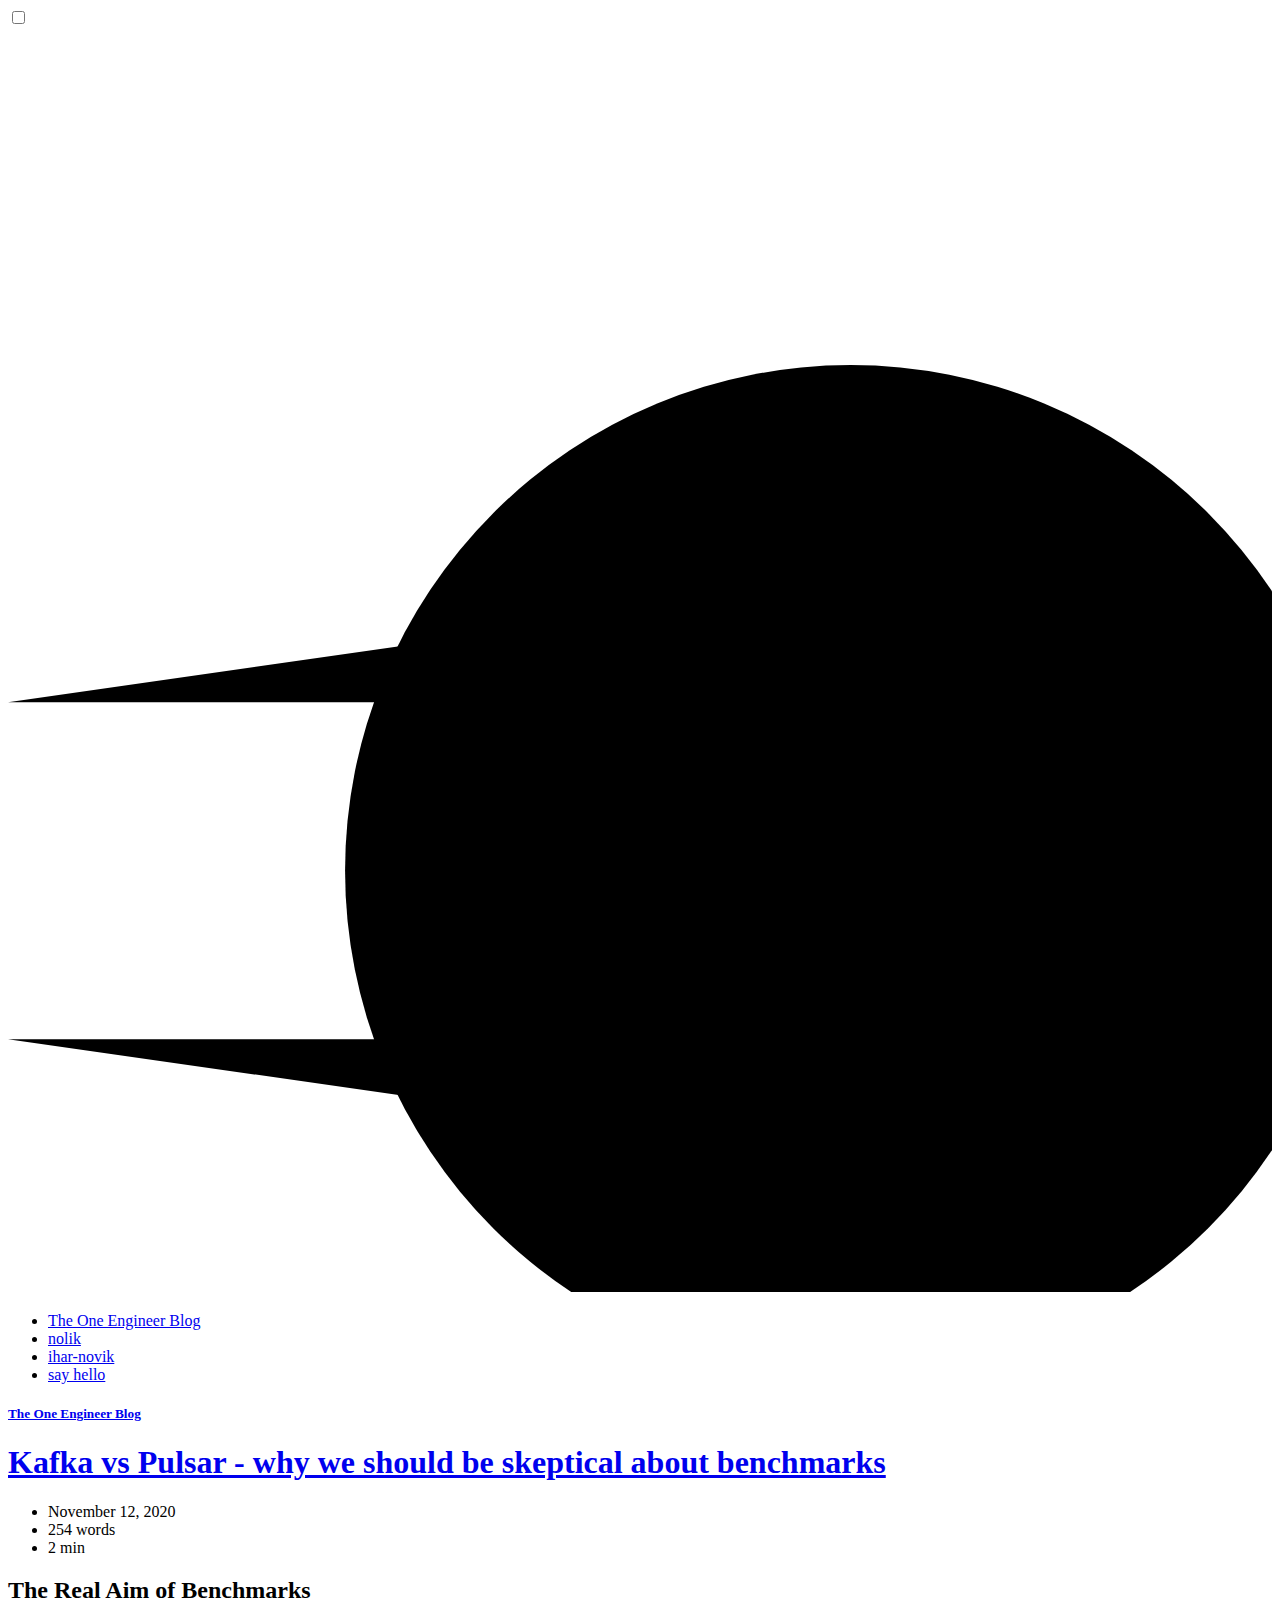
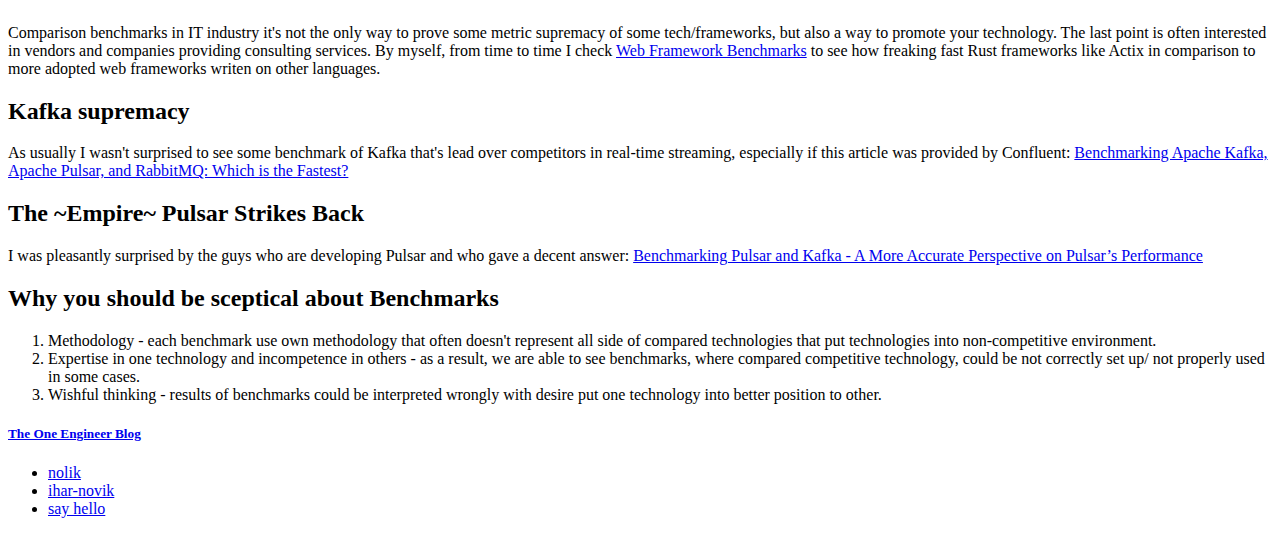
<file: post-5/index.html>
<!DOCTYPE html>
<html lang="en">
    <head>
        
        <meta http-equiv="X-UA-Compatible" content="IE=edge" >
        <meta http-equiv="content-type" content="text/html; charset=utf-8">

        <!-- SEO -->
        
        <title> Kafka vs Pulsar - why we should be skeptical about benchmarks | The One Engineer Blog </title>
        

        <!-- Enable responsiveness on mobile devices-->
        <meta name="viewport" content="width=device-width, initial-scale=1.0, maximum-scale=1" >

        <!--  css -->
        <link id="themeCSS" rel="stylesheet"
                            href="https:&#x2F;&#x2F;nolik.github.io&#x2F;blog/default.css"
                            />

        <!-- fonts -->
        <!-- preload  -->
        <link rel="preload" href="https://fonts.googleapis.com/css?family=Montserrat:200,300,300i,400,500,500i,600,700,800,900|Raleway" as="style">
        <link rel="preload"  href="https://use.fontawesome.com/releases/v5.3.1/css/all.css" integrity="sha384-mzrmE5qonljUremFsqc01SB46JvROS7bZs3IO2EmfFsd15uHvIt+Y8vEf7N7fWAU" crossorigin="anonymous" as="style" >
        <!-- load -->
        <link rel="stylesheet" href="https://fonts.googleapis.com/css?family=Montserrat:200,300,300i,400,500,500i,600,700,800,900|Raleway">
        <link rel="stylesheet" href="https://use.fontawesome.com/releases/v5.3.1/css/all.css"  integrity="sha384-mzrmE5qonljUremFsqc01SB46JvROS7bZs3IO2EmfFsd15uHvIt+Y8vEf7N7fWAU" crossorigin="anonymous">
        
    </head>

    <body onload="main();">
        
        
<input type="checkbox" id="openSidebarMenu" class="openSidebarMenu">
<label class="menu cross menu--1" for="openSidebarMenu">
    <svg viewBox="0 0 75 75" xmlns="https://www.w3.org/2000/svg">
        <circle cx="50" cy="50" r="30" />
        <path class="line--1" d="M0 40h62c13 0 6 28-4 18L35 35" />
        <path class="line--2" d="M0 50h70" />
        <path class="line--3" d="M0 60h62c13 0 6-28-4-18L35 65" />
    </svg>
</label>

<div id="sidebarMenu">
    <div class="menu_wrapper">
        <ul class="sidebarMenuInner">
            <li>
                <a href="https:&#x2F;&#x2F;nolik.github.io&#x2F;blog" >The One Engineer Blog</a>
                <div class="menu_div" ></div>
            </li>
            
            
            
            <li><a href="https://github.com/nolik" target="_blank" >nolik</a><i class="fab fa-github" ></i></li>
            
            
            
            
            
            <li><a href="https://www.linkedin.com/in/ihar-novik" target="_blank">ihar-novik</a><i class="fab fa-linkedin" ></i></li>
            
            
            
            
            <li><a href="mailto:nolik03@gmail.com?subject=hi" target="_blank">say hello</a><i class="fas fa-envelope" ></i></li>
            
            
        </ul>
    </div>
</div>

        

        
<nav id="overlord" class="overlord" >
  
<figure class="mini_logo ">
    <a href="https:&#x2F;&#x2F;nolik.github.io&#x2F;blog" style="background-image: url(https:&#x2F;&#x2F;nolik.github.io&#x2F;blog/img/profile.svg)"></a>
</figure>
<h5>
    <a href="https:&#x2F;&#x2F;nolik.github.io&#x2F;blog">The One Engineer Blog</a>
</h5>

  





</nav>

<section class="post_container">
  <article>
    
      <h1 class="article_title"><a href="https:&#x2F;&#x2F;nolik.github.io&#x2F;blog&#x2F;post-5&#x2F;" id="article_link">Kafka vs Pulsar - why we should be skeptical about benchmarks</a></h1>
      
<ul class="frontmatter frontmatter_page" id="frontmatter">
    <li>
        <time class="article_time"  datetime="2020-11-12">November 12, 2020</time>
    </li>
    <span class="dotDivider"></span>
    <li> 254 words </li>
    <span class="dotDivider" ></span>
    <li> 2 min </li>
</ul>

      <h2 id="the-real-aim-of-benchmarks">The Real Aim of Benchmarks</h2>
<p>Comparison benchmarks in IT industry it's not the only way to prove some metric supremacy of some tech/frameworks, but also a way to promote your technology. The last point is often interested in vendors and companies providing consulting services. By myself, from time to time I check <a href="https://www.techempower.com/benchmarks">Web Framework Benchmarks</a> to see how freaking fast Rust frameworks like Actix in comparison to more adopted web frameworks writen on other languages.</p>
<h2 id="kafka-supremacy">Kafka supremacy</h2>
<p>As usually I wasn't surprised to see some benchmark of Kafka that's lead over competitors in real-time streaming, especially if this article was provided by Confluent:
<a href="https://www.confluent.io/blog/kafka-fastest-messaging-system/">Benchmarking Apache Kafka, Apache Pulsar, and RabbitMQ: Which is the Fastest?</a></p>
<h2 id="the-empire-pulsar-strikes-back">The ~Empire~ Pulsar Strikes Back</h2>
<p>I was pleasantly surprised by the guys who are developing Pulsar and who gave a decent answer:
<a href="https://streamnative.io/blog/tech/2020-11-09-benchmark-pulsar-kafka-performance">Benchmarking Pulsar and Kafka - A More Accurate Perspective on Pulsar’s Performance</a> </p>
<h2 id="why-you-should-be-sceptical-about-benchmarks">Why you should be sceptical about Benchmarks</h2>
<ol>
<li>Methodology - each benchmark use own methodology that often doesn't represent all side of compared technologies that put technologies into non-competitive environment.</li>
<li>Expertise in one technology and incompetence in others - as a result, we are able to see benchmarks, where compared competitive technology, could be not correctly set up/ not properly used in some cases.</li>
<li>Wishful thinking - results of benchmarks could be interpreted wrongly with desire put one technology into better position to other.</li>
</ol>

      
  </article>
</section>

<script src="https://utteranc.es/client.js"
        repo="nolik&#x2F;blog"
        
        issue-term="pathname"
        
        
        label="comment"
        
        theme="boxy-light"
        crossorigin="anonymous"
        async>
</script>


         

        <footer>
            
            
<figure class="mini_logo ">
    <a href="https:&#x2F;&#x2F;nolik.github.io&#x2F;blog" style="background-image: url(https:&#x2F;&#x2F;nolik.github.io&#x2F;blog/img/profile.svg)"></a>
</figure>
<h5>
    <a href="https:&#x2F;&#x2F;nolik.github.io&#x2F;blog">The One Engineer Blog</a>
</h5>

            
<ul class="social_list foot_list" >
    
    
    <li class="button extra_small font_faint"><a href="https://github.com/nolik" target="_blank" >nolik</a><i class="fab fa-github" ></i></li>
    
    
    
    
    
    
    
    
    <li class="button extra_small font_faint"><a href="https://www.linkedin.com/in/ihar-novik" target="_blank">ihar-novik</a><i class="fab fa-linkedin" ></i></li>
    
    
    
    
    <li class="button extra_small font_faint"><a href="mailto:nolik03@gmail.com?subject=hi" target="_blank">say hello</a><i class="fas fa-envelope" ></i></li>
    
    
    
</ul>

            
        </footer>
    </body>
</html>
</file>
